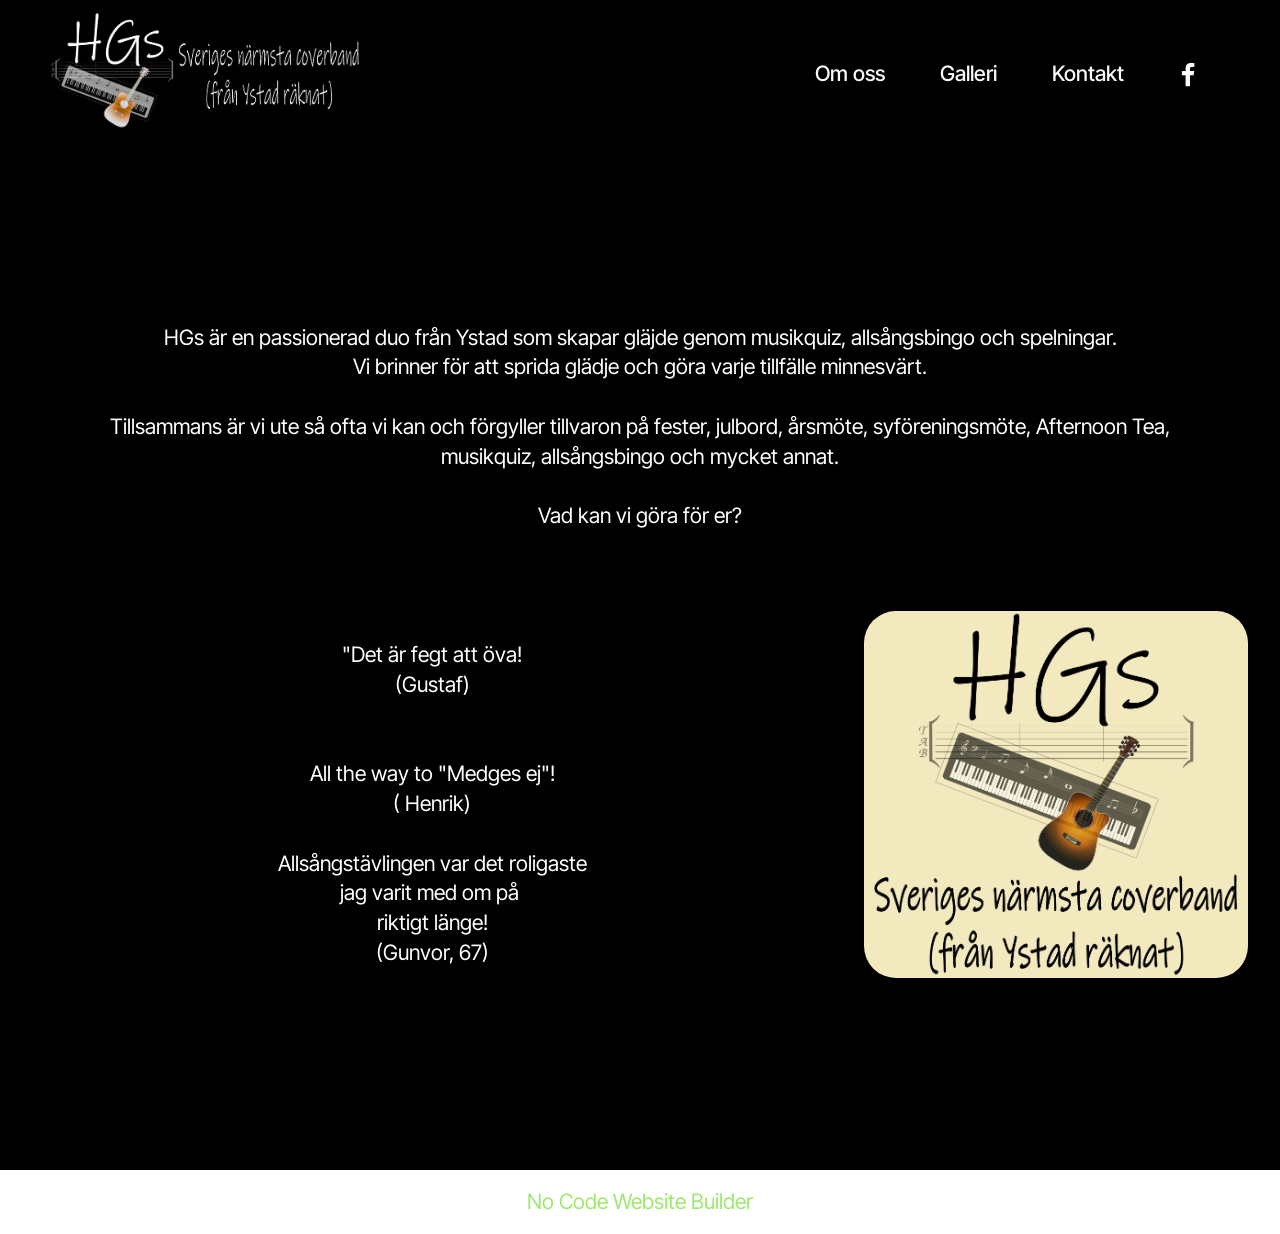
<file: index.html>
<!DOCTYPE html>
<html  >
<head>
  <!-- Site made with Mobirise Website Builder v6.1.12, https://mobirise.com -->
  <meta charset="UTF-8">
  <meta http-equiv="X-UA-Compatible" content="IE=edge">
  <meta name="generator" content="Mobirise v6.1.12, mobirise.com">
  <meta name="viewport" content="width=device-width, initial-scale=1, minimum-scale=1">
  <link rel="shortcut icon" href="assets/images/rund-med-instrument-inverterad-2.png" type="image/x-icon">
  <meta name="description" content="">
  
  
  <title>HGs - Sveriges närmsta coverband</title>
  <link rel="stylesheet" href="assets/bootstrap/css/bootstrap.min.css">
  <link rel="stylesheet" href="assets/dropdown/css/style.css">
  <link rel="stylesheet" href="assets/socicon/css/styles.css">
  <link rel="stylesheet" href="assets/theme/css/style.css">
  <link rel="preload" href="https://fonts.googleapis.com/css?family=Inter+Tight:100,200,300,400,500,600,700,800,900,100i,200i,300i,400i,500i,600i,700i,800i,900i&display=swap" as="style" onload="this.onload=null;this.rel='stylesheet'">
  <noscript><link rel="stylesheet" href="https://fonts.googleapis.com/css?family=Inter+Tight:100,200,300,400,500,600,700,800,900,100i,200i,300i,400i,500i,600i,700i,800i,900i&display=swap"></noscript>
  <link rel="preload" as="style" href="assets/mobirise/css/mbr-additional.css?v=kg8M4r"><link rel="stylesheet" href="assets/mobirise/css/mbr-additional.css?v=kg8M4r" type="text/css">

  
  
  
</head>
<body>
  
  <section data-bs-version="5.1" class="menu menu3 cid-vdXcOCYnbt" once="menu" id="menu3-11">
    
    <nav class="navbar navbar-dropdown navbar-expand-lg">
        <div class="container">
            <div class="navbar-brand">
                <span class="navbar-logo">
                    <a href="index.html">
                        <img src="assets/images/inverterad-avlng-med-instrument-och-slogan-inkface.png" alt="Mobirise Website Builder" style="height: 8rem;">
                    </a>
                </span>
                
            </div>
            <button class="navbar-toggler" type="button" data-toggle="collapse" data-bs-toggle="collapse" data-target="#navbarSupportedContent" data-bs-target="#navbarSupportedContent" aria-controls="navbarNavAltMarkup" aria-expanded="false" aria-label="Toggle navigation">
                <div class="hamburger">
                    <span></span>
                    <span></span>
                    <span></span>
                    <span></span>
                </div>
            </button>
            <div class="collapse navbar-collapse" id="navbarSupportedContent">
                <ul class="navbar-nav nav-dropdown nav-right" data-app-modern-menu="true"><li class="nav-item"><a class="nav-link link text-white display-4" href="om-oss.html">Om oss</a></li>
                    <li class="nav-item"><a class="nav-link link text-white text-primary display-4" href="galleri.html">Galleri</a></li>
                    <li class="nav-item"><a class="nav-link link text-white text-primary display-4" href="kontakt.html">Kontakt</a>
                    </li></ul>
                <div class="icons-menu">
                    <a class="iconfont-wrapper" href="https://www.facebook.com/profile.php?id=61587893577133" target="_blank">
                        <span class="p-2 mbr-iconfont socicon-facebook socicon"></span>
                    </a>
                    
                    
                    
                </div>
                
            </div>
        </div>
    </nav>
</section>

<section data-bs-version="5.1" class="header16 cid-vdjdY6p1fD" id="header17-5">
  
  
  <div class="container-fluid">
    <div class="row">
      <div class="content-wrap col-12 col-md-12">
        
        
        <p class="mbr-fonts-style mbr-text mbr-white mb-4 display-7"><br>HGs är en passionerad duo från Ystad som skapar gläjde genom musikquiz, allsångsbingo och spelningar.
<br>Vi brinner för att sprida glädje och göra varje tillfälle minnesvärt.<br><br>Tillsammans är vi ute så ofta vi kan och förgyller tillvaron på fester, julbord, årsmöte, syföreningsmöte,&nbsp;Afternoon Tea, musikquiz, allsångsbingo och mycket annat.<br><br>Vad kan vi göra för er?</p>
        
      </div>
    </div>
  </div>
</section>

<section data-bs-version="5.1" class="image05 cid-vdjAsfVdOP" id="image05-k">    
    
    
    
    <div class="container">
        <div class="row ">
            <div class="col-12 col-lg-4">
                <div class="image-wrapper mb-4">
                    <img class="w-100" src="assets/images/2.kvadrat-med-instrument-och-slogan-inkfree-tjockare-1.png" alt="Mobirise Website Builder">
                </div>
                
            </div>
            <div class="col-12 col-lg">
                <p class="mbr-side-description mbr-fonts-style mb-0 align-center display-7"><br>"Det är fegt att öva!<br>(Gustaf)<br><br><br>All the way to "Medges ej"!<br>( Henrik)<br><br>Allsångstävlingen var det roligaste<br>jag varit med om på&nbsp;<br>riktigt länge!<br>(Gunvor, 67)</p>
            </div>
        </div>
    </div>
</section><section class="display-7" style="padding: 0;align-items: center;justify-content: center;flex-wrap: wrap;    align-content: center;display: flex;position: relative;height: 4rem;"><a href="https://mobiri.se/" style="flex: 1 1;height: 4rem;position: absolute;width: 100%;z-index: 1;"><img alt="" style="height: 4rem;" src="[data-uri]"></a><p style="margin: 0;text-align: center;" class="display-7">&#8204;</p><a style="z-index:1" href="https://mobirise.com/builder/no-code-website-builder.html">No Code Website Builder</a></section><script src="assets/bootstrap/js/bootstrap.bundle.min.js"></script>  <script src="assets/smoothscroll/smooth-scroll.js"></script>  <script src="assets/ytplayer/index.js"></script>  <script src="assets/dropdown/js/navbar-dropdown.js"></script>  <script src="assets/theme/js/script.js"></script>  
  
  
 <div id="scrollToTop" class="scrollToTop mbr-arrow-up"><a style="text-align: center;"><i class="mbr-arrow-up-icon mbr-arrow-up-icon-cm cm-icon cm-icon-smallarrow-up"></i></a></div>
  </body>
</html>
</file>
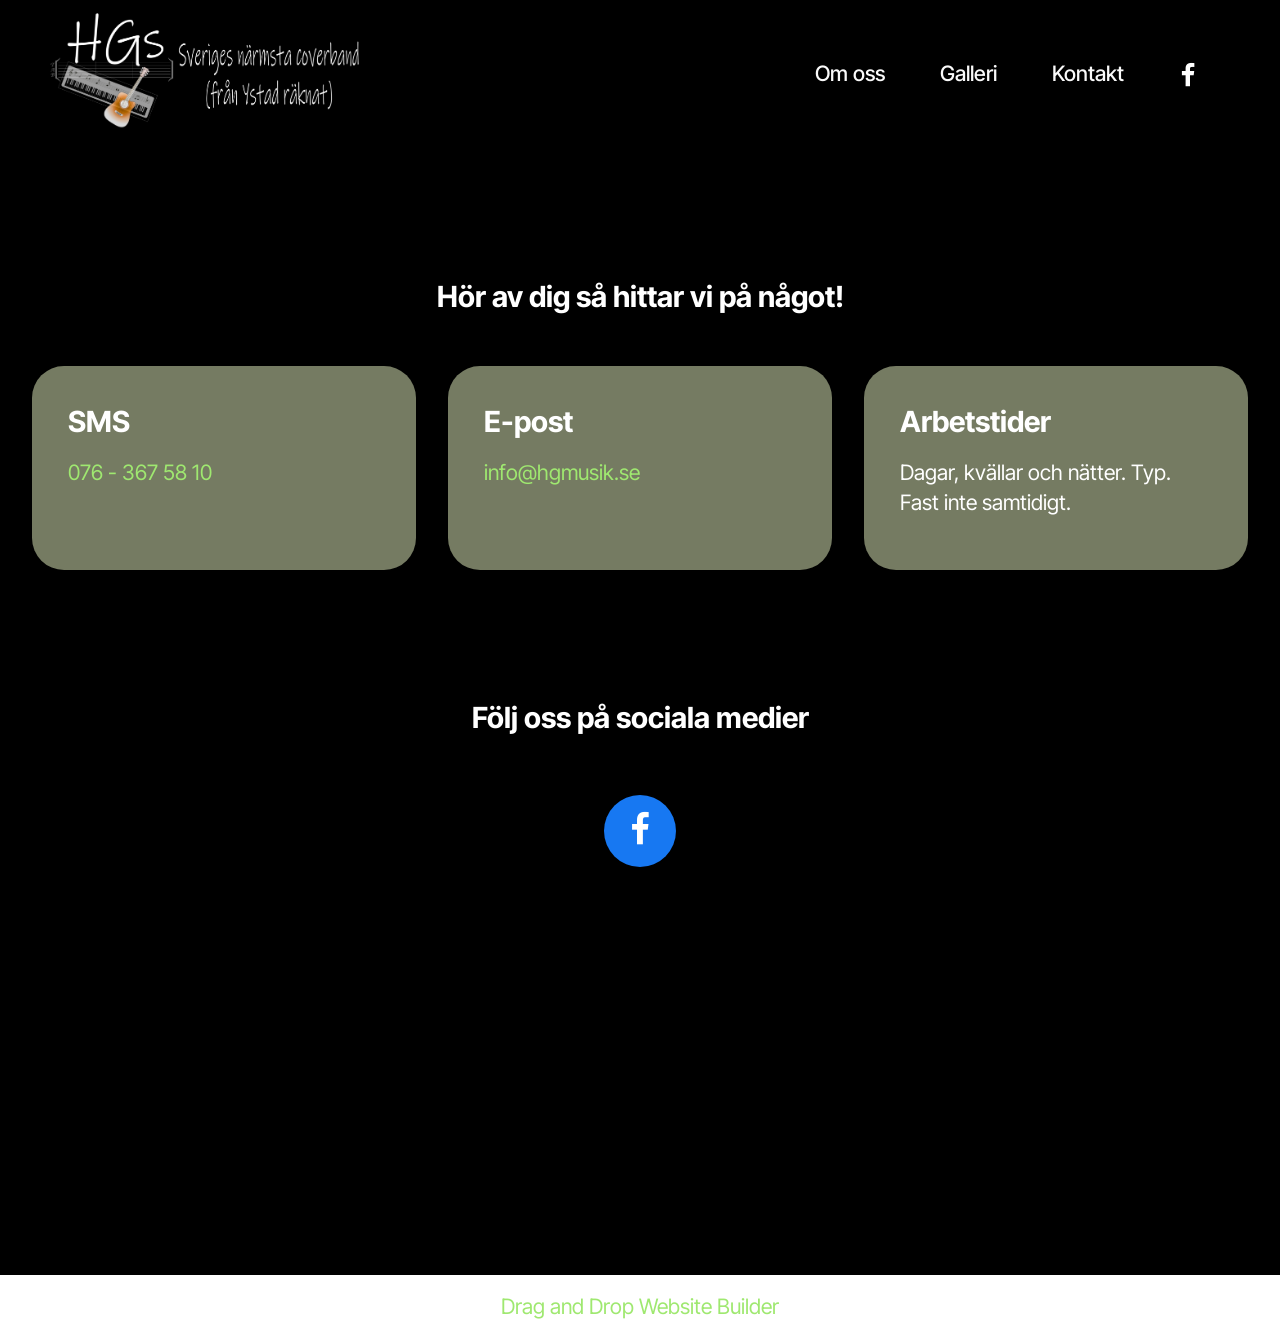
<file: kontakt.html>
<!DOCTYPE html>
<html  >
<head>
  <!-- Site made with Mobirise Website Builder v6.1.12, https://mobirise.com -->
  <meta charset="UTF-8">
  <meta http-equiv="X-UA-Compatible" content="IE=edge">
  <meta name="generator" content="Mobirise v6.1.12, mobirise.com">
  <meta name="viewport" content="width=device-width, initial-scale=1, minimum-scale=1">
  <link rel="shortcut icon" href="assets/images/rund-med-instrument-inverterad-2.png" type="image/x-icon">
  <meta name="description" content="">
  
  
  <title>Kontakt</title>
  <link rel="stylesheet" href="assets/bootstrap/css/bootstrap.min.css">
  <link rel="stylesheet" href="assets/dropdown/css/style.css">
  <link rel="stylesheet" href="assets/socicon/css/styles.css">
  <link rel="stylesheet" href="assets/theme/css/style.css">
  <link rel="preload" href="https://fonts.googleapis.com/css?family=Inter+Tight:100,200,300,400,500,600,700,800,900,100i,200i,300i,400i,500i,600i,700i,800i,900i&display=swap" as="style" onload="this.onload=null;this.rel='stylesheet'">
  <noscript><link rel="stylesheet" href="https://fonts.googleapis.com/css?family=Inter+Tight:100,200,300,400,500,600,700,800,900,100i,200i,300i,400i,500i,600i,700i,800i,900i&display=swap"></noscript>
  <link rel="preload" as="style" href="assets/mobirise/css/mbr-additional.css?v=Gbwo6i"><link rel="stylesheet" href="assets/mobirise/css/mbr-additional.css?v=Gbwo6i" type="text/css">

  
  
  
</head>
<body>
  
  <section data-bs-version="5.1" class="menu menu3 cid-vdXcOCYnbt" once="menu" id="menu3-11">
    
    <nav class="navbar navbar-dropdown navbar-expand-lg">
        <div class="container">
            <div class="navbar-brand">
                <span class="navbar-logo">
                    <a href="index.html">
                        <img src="assets/images/inverterad-avlng-med-instrument-och-slogan-inkface.png" alt="Mobirise Website Builder" style="height: 8rem;">
                    </a>
                </span>
                
            </div>
            <button class="navbar-toggler" type="button" data-toggle="collapse" data-bs-toggle="collapse" data-target="#navbarSupportedContent" data-bs-target="#navbarSupportedContent" aria-controls="navbarNavAltMarkup" aria-expanded="false" aria-label="Toggle navigation">
                <div class="hamburger">
                    <span></span>
                    <span></span>
                    <span></span>
                    <span></span>
                </div>
            </button>
            <div class="collapse navbar-collapse" id="navbarSupportedContent">
                <ul class="navbar-nav nav-dropdown nav-right" data-app-modern-menu="true"><li class="nav-item"><a class="nav-link link text-white display-4" href="om-oss.html">Om oss</a></li>
                    <li class="nav-item"><a class="nav-link link text-white text-primary display-4" href="galleri.html">Galleri</a></li>
                    <li class="nav-item"><a class="nav-link link text-white text-primary display-4" href="kontakt.html">Kontakt</a>
                    </li></ul>
                <div class="icons-menu">
                    <a class="iconfont-wrapper" href="https://www.facebook.com/profile.php?id=61587893577133" target="_blank">
                        <span class="p-2 mbr-iconfont socicon-facebook socicon"></span>
                    </a>
                    
                    
                    
                </div>
                
            </div>
        </div>
    </nav>
</section>

<section data-bs-version="5.1" class="contacts01 cid-vdjXxiW0T2" id="contacts01-z">
    

    
    
    <div class="container">
        <div class="row justify-content-center">
            <div class="col-12 content-head">
                <div class="mbr-section-head mb-5">
                    <h3 class="mbr-section-title mbr-fonts-style align-center mb-0 display-5"><strong>Hör av dig så hittar vi på något!</strong></h3>
                    
                </div>
            </div>
        </div>
        <div class="row">
            <div class="item features-without-image col-12 col-md-4 active">
                <div class="item-wrapper">
                    <div class="text-wrapper">
                        <h6 class="card-title mbr-fonts-style mb-3 display-5"><strong>SMS</strong></h6>
                        <p class="mbr-text mbr-fonts-style display-7"><a href="sms:+46763675810" class="text-primary">076 - 367 58 10</a></p>
                    </div>
                </div>
            </div>
            <div class="item features-without-image col-12 col-md-4">
                <div class="item-wrapper">
                    <div class="text-wrapper">
                        <h6 class="card-title mbr-fonts-style mb-3 display-5">
                            <strong>E-post</strong></h6>
                        <p class="mbr-text mbr-fonts-style display-7">
                            <a href="mailto:info@hgmusik.se" class="text-primary">info@hgmusik.se</a></p>
                    </div>
                </div>
            </div>
            
            <div class="item features-without-image col-12 col-md-4">
                <div class="item-wrapper">
                    <div class="text-wrapper">
                        <h6 class="card-title mbr-fonts-style mb-3 display-5">
                            <strong>Arbetstider</strong></h6>
                        <p class="mbr-text mbr-fonts-style display-7">
                            Dagar, kvällar och nätter. Typ. Fast inte samtidigt.</p>
                    </div>
                </div>
            </div>
        </div>
    </div>
</section>

<section data-bs-version="5.1" class="social4 cid-vdjJ89vfNJ" id="social04-w">
    
    
    

    <div class="container">
        <div class="media-container-row">
            <div class="col-12">
                <h3 class="mbr-section-title align-center mb-5 mbr-fonts-style display-5">
                    <strong>Följ oss på sociala medier</strong></h3>
                <div class="social-list align-center">
                    <a class="iconfont-wrapper bg-facebook m-2 " target="_blank" href="https://www.facebook.com/profile.php?id=61587893577133">
                        <span class="socicon-facebook socicon"></span>
                    </a>
                    
                    
                    
                    
                    
                    
                    
                    
                    
                    
                </div>
            </div>
        </div>
    </div>
</section>

<section data-bs-version="5.1" class="header09 startm5 cid-vdjLdNby5G" id="header09-x">	
    
	
	
	<div class="container-fluid">
		<div class="row">
			<div class="content-wrap col-12 col-md-8">
				
				
				
				
			</div>
		</div>
	</div>
</section><section class="display-7" style="padding: 0;align-items: center;justify-content: center;flex-wrap: wrap;    align-content: center;display: flex;position: relative;height: 4rem;"><a href="https://mobiri.se/" style="flex: 1 1;height: 4rem;position: absolute;width: 100%;z-index: 1;"><img alt="" style="height: 4rem;" src="[data-uri]"></a><p style="margin: 0;text-align: center;" class="display-7">&#8204;</p><a style="z-index:1" href="https://mobirise.com/drag-drop-website-builder.html">Drag and Drop Website Builder</a></section><script src="assets/bootstrap/js/bootstrap.bundle.min.js"></script>  <script src="assets/smoothscroll/smooth-scroll.js"></script>  <script src="assets/ytplayer/index.js"></script>  <script src="assets/dropdown/js/navbar-dropdown.js"></script>  <script src="assets/theme/js/script.js"></script>  
  
  
 <div id="scrollToTop" class="scrollToTop mbr-arrow-up"><a style="text-align: center;"><i class="mbr-arrow-up-icon mbr-arrow-up-icon-cm cm-icon cm-icon-smallarrow-up"></i></a></div>
  </body>
</html>
</file>
<file: assets/dropdown/css/style.css>
.navbar-dropdown {
  left: 0;
  padding: 0;
  position: absolute;
  right: 0;
  top: 0;
  transition: all 0.45s ease;
  z-index: 1030;
  background: #282828; }
  .navbar-dropdown .navbar-logo {
    margin-right: 0.8rem;
    transition: margin 0.3s ease-in-out;
    vertical-align: middle; }
    .navbar-dropdown .navbar-logo img {
      height: 3.125rem;
      transition: all 0.3s ease-in-out; }
    .navbar-dropdown .navbar-logo.mbr-iconfont {
      font-size: 3.125rem;
      line-height: 3.125rem; }
  .navbar-dropdown .navbar-caption {
    font-weight: 700;
    white-space: normal;
    vertical-align: -4px;
    line-height: 3.125rem !important; }
    .navbar-dropdown .navbar-caption, .navbar-dropdown .navbar-caption:hover {
      color: inherit;
      text-decoration: none; }
  .navbar-dropdown .mbr-iconfont + .navbar-caption {
    vertical-align: -1px; }
  .navbar-dropdown.navbar-fixed-top {
    position: fixed; }
  .navbar-dropdown .navbar-brand span {
    vertical-align: -4px; }
  .navbar-dropdown.bg-color.transparent {
    background: none; }
  .navbar-dropdown.navbar-short .navbar-brand {
    padding: 0.625rem 0; }
    .navbar-dropdown.navbar-short .navbar-brand span {
      vertical-align: -1px; }
  .navbar-dropdown.navbar-short .navbar-caption {
    line-height: 2.375rem !important;
    vertical-align: -2px; }
  .navbar-dropdown.navbar-short .navbar-logo {
    margin-right: 0.5rem; }
    .navbar-dropdown.navbar-short .navbar-logo img {
      height: 2.375rem; }
    .navbar-dropdown.navbar-short .navbar-logo.mbr-iconfont {
      font-size: 2.375rem;
      line-height: 2.375rem; }
  .navbar-dropdown.navbar-short .mbr-table-cell {
    height: 3.625rem; }
  .navbar-dropdown .navbar-close {
    left: 0.6875rem;
    position: fixed;
    top: 0.75rem;
    z-index: 1000; }
  .navbar-dropdown .hamburger-icon {
    content: "";
    display: inline-block;
    vertical-align: middle;
    width: 16px;
    -webkit-box-shadow: 0 -6px 0 1px #282828,0 0 0 1px #282828,0 6px 0 1px #282828;
    -moz-box-shadow: 0 -6px 0 1px #282828,0 0 0 1px #282828,0 6px 0 1px #282828;
    box-shadow: 0 -6px 0 1px #282828,0 0 0 1px #282828,0 6px 0 1px #282828; }

.dropdown-menu .dropdown-toggle[data-toggle="dropdown-submenu"]::after {
  border-bottom: 0.35em solid transparent;
  border-left: 0.35em solid;
  border-right: 0;
  border-top: 0.35em solid transparent;
  margin-left: 0.3rem; }

.dropdown-menu .dropdown-item:focus {
  outline: 0; }

.nav-dropdown {
  font-size: 0.75rem;
  font-weight: 500;
  height: auto !important; }
  .nav-dropdown .nav-btn {
    padding-left: 1rem; }
  .nav-dropdown .link {
    margin: .667em 1.667em;
    font-weight: 500;
    padding: 0;
    transition: color .2s ease-in-out; }
    .nav-dropdown .link.dropdown-toggle {
      margin-right: 2.583em; }
      .nav-dropdown .link.dropdown-toggle::after {
        margin-left: .25rem;
        border-top: 0.35em solid;
        border-right: 0.35em solid transparent;
        border-left: 0.35em solid transparent;
        border-bottom: 0; }
      .nav-dropdown .link.dropdown-toggle[aria-expanded="true"] {
        margin: 0;
        padding: 0.667em 3.263em  0.667em 1.667em; }
  .nav-dropdown .link::after,
  .nav-dropdown .dropdown-item::after {
    color: inherit; }
  .nav-dropdown .btn {
    font-size: 0.75rem;
    font-weight: 700;
    letter-spacing: 0;
    margin-bottom: 0;
    padding-left: 1.25rem;
    padding-right: 1.25rem; }
  .nav-dropdown .dropdown-menu {
    border-radius: 0;
    border: 0;
    left: 0;
    margin: 0;
    padding-bottom: 1.25rem;
    padding-top: 1.25rem;
    position: relative; }
  .nav-dropdown .dropdown-submenu {
    margin-left: 0.125rem;
    top: 0; }
  .nav-dropdown .dropdown-item {
    font-weight: 500;
    line-height: 2;
    padding: 0.3846em 4.615em 0.3846em 1.5385em;
    position: relative;
    transition: color .2s ease-in-out, background-color .2s ease-in-out; }
    .nav-dropdown .dropdown-item::after {
      margin-top: -0.3077em;
      position: absolute;
      right: 1.1538em;
      top: 50%; }
    .nav-dropdown .dropdown-item:focus, .nav-dropdown .dropdown-item:hover {
      background: none; }

@media (max-width: 767px) {
  .nav-dropdown.navbar-toggleable-sm {
    bottom: 0;
    display: none;
    left: 0;
    overflow-x: hidden;
    position: fixed;
    top: 0;
    transform: translateX(-100%);
    -ms-transform: translateX(-100%);
    -webkit-transform: translateX(-100%);
    width: 18.75rem;
    z-index: 999; } }
.nav-dropdown.navbar-toggleable-xl {
  bottom: 0;
  display: none;
  left: 0;
  overflow-x: hidden;
  position: fixed;
  top: 0;
  transform: translateX(-100%);
  -ms-transform: translateX(-100%);
  -webkit-transform: translateX(-100%);
  width: 18.75rem;
  z-index: 999; }

.nav-dropdown-sm {
  display: block !important;
  overflow-x: hidden;
  overflow: auto;
  padding-top: 3.875rem; }
  .nav-dropdown-sm::after {
    content: "";
    display: block;
    height: 3rem;
    width: 100%; }
  .nav-dropdown-sm.collapse.in ~ .navbar-close {
    display: block !important; }
  .nav-dropdown-sm.collapsing, .nav-dropdown-sm.collapse.in {
    transform: translateX(0);
    -ms-transform: translateX(0);
    -webkit-transform: translateX(0);
    transition: all 0.25s ease-out;
    -webkit-transition: all 0.25s ease-out;
    background: #282828; }
  .nav-dropdown-sm.collapsing[aria-expanded="false"] {
    transform: translateX(-100%);
    -ms-transform: translateX(-100%);
    -webkit-transform: translateX(-100%); }
  .nav-dropdown-sm .nav-item {
    display: block;
    margin-left: 0 !important;
    padding-left: 0; }
  .nav-dropdown-sm .link,
  .nav-dropdown-sm .dropdown-item {
    border-top: 1px dotted rgba(255, 255, 255, 0.1);
    font-size: 0.8125rem;
    line-height: 1.6;
    margin: 0 !important;
    padding: 0.875rem 2.4rem 0.875rem 1.5625rem !important;
    position: relative;
    white-space: normal; }
    .nav-dropdown-sm .link:focus, .nav-dropdown-sm .link:hover,
    .nav-dropdown-sm .dropdown-item:focus,
    .nav-dropdown-sm .dropdown-item:hover {
      background: rgba(0, 0, 0, 0.2) !important;
      color: #c0a375; }
  .nav-dropdown-sm .nav-btn {
    position: relative;
    padding: 1.5625rem 1.5625rem 0 1.5625rem; }
    .nav-dropdown-sm .nav-btn::before {
      border-top: 1px dotted rgba(255, 255, 255, 0.1);
      content: "";
      left: 0;
      position: absolute;
      top: 0;
      width: 100%; }
    .nav-dropdown-sm .nav-btn + .nav-btn {
      padding-top: 0.625rem; }
      .nav-dropdown-sm .nav-btn + .nav-btn::before {
        display: none; }
  .nav-dropdown-sm .btn {
    padding: 0.625rem 0; }
  .nav-dropdown-sm .dropdown-toggle[data-toggle="dropdown-submenu"]::after {
    margin-left: .25rem;
    border-top: 0.35em solid;
    border-right: 0.35em solid transparent;
    border-left: 0.35em solid transparent;
    border-bottom: 0; }
  .nav-dropdown-sm .dropdown-toggle[data-toggle="dropdown-submenu"][aria-expanded="true"]::after {
    border-top: 0;
    border-right: 0.35em solid transparent;
    border-left: 0.35em solid transparent;
    border-bottom: 0.35em solid; }
  .nav-dropdown-sm .dropdown-menu {
    margin: 0;
    padding: 0;
    position: relative;
    top: 0;
    left: 0;
    width: 100%;
    border: 0;
    float: none;
    border-radius: 0;
    background: none; }
  .nav-dropdown-sm .dropdown-submenu {
    left: 100%;
    margin-left: 0.125rem;
    margin-top: -1.25rem;
    top: 0; }

.navbar-toggleable-sm .nav-dropdown .dropdown-menu {
  position: absolute; }

.navbar-toggleable-sm .nav-dropdown .dropdown-submenu {
  left: 100%;
  margin-left: 0.125rem;
  margin-top: -1.25rem;
  top: 0; }

.navbar-toggleable-sm.opened .nav-dropdown .dropdown-menu {
  position: relative; }

.navbar-toggleable-sm.opened .nav-dropdown .dropdown-submenu {
  left: 0;
  margin-left: 00rem;
  margin-top: 0rem;
  top: 0; }

.is-builder .nav-dropdown.collapsing {
  transition: none !important; }
</file>
<file: assets/socicon/css/styles.css>
@charset "UTF-8";

@font-face {
  font-family: 'Socicon';
  src:  url('../fonts/socicon.eot');
  src:  url('../fonts/socicon.eot?#iefix') format('embedded-opentype'),
    url('../fonts/socicon.woff2') format('woff2'),
    url('../fonts/socicon.ttf') format('truetype'),
    url('../fonts/socicon.woff') format('woff'),
    url('../fonts/socicon.svg#socicon') format('svg');
  font-weight: normal;
  font-style: normal;
  font-display: swap;
}

[data-icon]:before {
  font-family: "socicon" !important;
  content: attr(data-icon);
  font-style: normal !important;
  font-weight: normal !important;
  font-variant: normal !important;
  text-transform: none !important;
  speak: none;
  line-height: 1;
  -webkit-font-smoothing: antialiased;
  -moz-osx-font-smoothing: grayscale;
}

[class^="socicon-"], [class*=" socicon-"] {
  /* use !important to prevent issues with browser extensions that change fonts */
  font-family: 'Socicon' !important;
  speak: none;
  font-style: normal;
  font-weight: normal;
  font-variant: normal;
  text-transform: none;
  line-height: 1;

  /* Better Font Rendering =========== */
  -webkit-font-smoothing: antialiased;
  -moz-osx-font-smoothing: grayscale;
}

.socicon-500px:before {
  content: "\e000";
}
.socicon-8tracks:before {
  content: "\e001";
}
.socicon-airbnb:before {
  content: "\e002";
}
.socicon-alliance:before {
  content: "\e003";
}
.socicon-amazon:before {
  content: "\e004";
}
.socicon-amplement:before {
  content: "\e005";
}
.socicon-android:before {
  content: "\e006";
}
.socicon-angellist:before {
  content: "\e007";
}
.socicon-apple:before {
  content: "\e008";
}
.socicon-appnet:before {
  content: "\e009";
}
.socicon-baidu:before {
  content: "\e00a";
}
.socicon-bandcamp:before {
  content: "\e00b";
}
.socicon-battlenet:before {
  content: "\e00c";
}
.socicon-mixer:before {
  content: "\e00d";
}
.socicon-bebee:before {
  content: "\e00e";
}
.socicon-bebo:before {
  content: "\e00f";
}
.socicon-behance:before {
  content: "\e010";
}
.socicon-blizzard:before {
  content: "\e011";
}
.socicon-blogger:before {
  content: "\e012";
}
.socicon-buffer:before {
  content: "\e013";
}
.socicon-chrome:before {
  content: "\e014";
}
.socicon-coderwall:before {
  content: "\e015";
}
.socicon-curse:before {
  content: "\e016";
}
.socicon-dailymotion:before {
  content: "\e017";
}
.socicon-deezer:before {
  content: "\e018";
}
.socicon-delicious:before {
  content: "\e019";
}
.socicon-deviantart:before {
  content: "\e01a";
}
.socicon-diablo:before {
  content: "\e01b";
}
.socicon-digg:before {
  content: "\e01c";
}
.socicon-discord:before {
  content: "\e01d";
}
.socicon-disqus:before {
  content: "\e01e";
}
.socicon-douban:before {
  content: "\e01f";
}
.socicon-draugiem:before {
  content: "\e020";
}
.socicon-dribbble:before {
  content: "\e021";
}
.socicon-drupal:before {
  content: "\e022";
}
.socicon-ebay:before {
  content: "\e023";
}
.socicon-ello:before {
  content: "\e024";
}
.socicon-endomodo:before {
  content: "\e025";
}
.socicon-envato:before {
  content: "\e026";
}
.socicon-etsy:before {
  content: "\e027";
}
.socicon-facebook:before {
  content: "\e028";
}
.socicon-feedburner:before {
  content: "\e029";
}
.socicon-filmweb:before {
  content: "\e02a";
}
.socicon-firefox:before {
  content: "\e02b";
}
.socicon-flattr:before {
  content: "\e02c";
}
.socicon-flickr:before {
  content: "\e02d";
}
.socicon-formulr:before {
  content: "\e02e";
}
.socicon-forrst:before {
  content: "\e02f";
}
.socicon-foursquare:before {
  content: "\e030";
}
.socicon-friendfeed:before {
  content: "\e031";
}
.socicon-github:before {
  content: "\e032";
}
.socicon-goodreads:before {
  content: "\e033";
}
.socicon-google:before {
  content: "\e034";
}
.socicon-googlescholar:before {
  content: "\e035";
}
.socicon-googlegroups:before {
  content: "\e036";
}
.socicon-googlephotos:before {
  content: "\e037";
}
.socicon-googleplus:before {
  content: "\e038";
}
.socicon-grooveshark:before {
  content: "\e039";
}
.socicon-hackerrank:before {
  content: "\e03a";
}
.socicon-hearthstone:before {
  content: "\e03b";
}
.socicon-hellocoton:before {
  content: "\e03c";
}
.socicon-heroes:before {
  content: "\e03d";
}
.socicon-smashcast:before {
  content: "\e03e";
}
.socicon-horde:before {
  content: "\e03f";
}
.socicon-houzz:before {
  content: "\e040";
}
.socicon-icq:before {
  content: "\e041";
}
.socicon-identica:before {
  content: "\e042";
}
.socicon-imdb:before {
  content: "\e043";
}
.socicon-instagram:before {
  content: "\e044";
}
.socicon-issuu:before {
  content: "\e045";
}
.socicon-istock:before {
  content: "\e046";
}
.socicon-itunes:before {
  content: "\e047";
}
.socicon-keybase:before {
  content: "\e048";
}
.socicon-lanyrd:before {
  content: "\e049";
}
.socicon-lastfm:before {
  content: "\e04a";
}
.socicon-line:before {
  content: "\e04b";
}
.socicon-linkedin:before {
  content: "\e04c";
}
.socicon-livejournal:before {
  content: "\e04d";
}
.socicon-lyft:before {
  content: "\e04e";
}
.socicon-macos:before {
  content: "\e04f";
}
.socicon-mail:before {
  content: "\e050";
}
.socicon-medium:before {
  content: "\e051";
}
.socicon-meetup:before {
  content: "\e052";
}
.socicon-mixcloud:before {
  content: "\e053";
}
.socicon-modelmayhem:before {
  content: "\e054";
}
.socicon-mumble:before {
  content: "\e055";
}
.socicon-myspace:before {
  content: "\e056";
}
.socicon-newsvine:before {
  content: "\e057";
}
.socicon-nintendo:before {
  content: "\e058";
}
.socicon-npm:before {
  content: "\e059";
}
.socicon-odnoklassniki:before {
  content: "\e05a";
}
.socicon-openid:before {
  content: "\e05b";
}
.socicon-opera:before {
  content: "\e05c";
}
.socicon-outlook:before {
  content: "\e05d";
}
.socicon-overwatch:before {
  content: "\e05e";
}
.socicon-patreon:before {
  content: "\e05f";
}
.socicon-paypal:before {
  content: "\e060";
}
.socicon-periscope:before {
  content: "\e061";
}
.socicon-persona:before {
  content: "\e062";
}
.socicon-pinterest:before {
  content: "\e063";
}
.socicon-play:before {
  content: "\e064";
}
.socicon-player:before {
  content: "\e065";
}
.socicon-playstation:before {
  content: "\e066";
}
.socicon-pocket:before {
  content: "\e067";
}
.socicon-qq:before {
  content: "\e068";
}
.socicon-quora:before {
  content: "\e069";
}
.socicon-raidcall:before {
  content: "\e06a";
}
.socicon-ravelry:before {
  content: "\e06b";
}
.socicon-reddit:before {
  content: "\e06c";
}
.socicon-renren:before {
  content: "\e06d";
}
.socicon-researchgate:before {
  content: "\e06e";
}
.socicon-residentadvisor:before {
  content: "\e06f";
}
.socicon-reverbnation:before {
  content: "\e070";
}
.socicon-rss:before {
  content: "\e071";
}
.socicon-sharethis:before {
  content: "\e072";
}
.socicon-skype:before {
  content: "\e073";
}
.socicon-slideshare:before {
  content: "\e074";
}
.socicon-smugmug:before {
  content: "\e075";
}
.socicon-snapchat:before {
  content: "\e076";
}
.socicon-songkick:before {
  content: "\e077";
}
.socicon-soundcloud:before {
  content: "\e078";
}
.socicon-spotify:before {
  content: "\e079";
}
.socicon-stackexchange:before {
  content: "\e07a";
}
.socicon-stackoverflow:before {
  content: "\e07b";
}
.socicon-starcraft:before {
  content: "\e07c";
}
.socicon-stayfriends:before {
  content: "\e07d";
}
.socicon-steam:before {
  content: "\e07e";
}
.socicon-storehouse:before {
  content: "\e07f";
}
.socicon-strava:before {
  content: "\e080";
}
.socicon-streamjar:before {
  content: "\e081";
}
.socicon-stumbleupon:before {
  content: "\e082";
}
.socicon-swarm:before {
  content: "\e083";
}
.socicon-teamspeak:before {
  content: "\e084";
}
.socicon-teamviewer:before {
  content: "\e085";
}
.socicon-technorati:before {
  content: "\e086";
}
.socicon-telegram:before {
  content: "\e087";
}
.socicon-tripadvisor:before {
  content: "\e088";
}
.socicon-tripit:before {
  content: "\e089";
}
.socicon-triplej:before {
  content: "\e08a";
}
.socicon-tumblr:before {
  content: "\e08b";
}
.socicon-twitch:before {
  content: "\e08c";
}
.socicon-twitter:before {
  content: "\e08d";
}
.socicon-uber:before {
  content: "\e08e";
}
.socicon-ventrilo:before {
  content: "\e08f";
}
.socicon-viadeo:before {
  content: "\e090";
}
.socicon-viber:before {
  content: "\e091";
}
.socicon-viewbug:before {
  content: "\e092";
}
.socicon-vimeo:before {
  content: "\e093";
}
.socicon-vine:before {
  content: "\e094";
}
.socicon-vkontakte:before {
  content: "\e095";
}
.socicon-warcraft:before {
  content: "\e096";
}
.socicon-wechat:before {
  content: "\e097";
}
.socicon-weibo:before {
  content: "\e098";
}
.socicon-whatsapp:before {
  content: "\e099";
}
.socicon-wikipedia:before {
  content: "\e09a";
}
.socicon-windows:before {
  content: "\e09b";
}
.socicon-wordpress:before {
  content: "\e09c";
}
.socicon-wykop:before {
  content: "\e09d";
}
.socicon-xbox:before {
  content: "\e09e";
}
.socicon-xing:before {
  content: "\e09f";
}
.socicon-yahoo:before {
  content: "\e0a0";
}
.socicon-yammer:before {
  content: "\e0a1";
}
.socicon-yandex:before {
  content: "\e0a2";
}
.socicon-yelp:before {
  content: "\e0a3";
}
.socicon-younow:before {
  content: "\e0a4";
}
.socicon-youtube:before {
  content: "\e0a5";
}
.socicon-zapier:before {
  content: "\e0a6";
}
.socicon-zerply:before {
  content: "\e0a7";
}
.socicon-zomato:before {
  content: "\e0a8";
}
.socicon-zynga:before {
  content: "\e0a9";
}
.socicon-bluesky:before {
  content: "\e0aa";
}
.socicon-threads:before {
  content: "\e0ab";
}
.socicon-spreadshirt:before {
  content: "\e901";
}
.socicon-gamejolt:before {
  content: "\e902";
}
.socicon-trello:before {
  content: "\e903";
}
.socicon-tunein:before {
  content: "\e904";
}
.socicon-bloglovin:before {
  content: "\e905";
}
.socicon-gamewisp:before {
  content: "\e906";
}
.socicon-messenger:before {
  content: "\e907";
}
.socicon-pandora:before {
  content: "\e908";
}
.socicon-augment:before {
  content: "\e909";
}
.socicon-bitbucket:before {
  content: "\e90a";
}
.socicon-fyuse:before {
  content: "\e90b";
}
.socicon-yt-gaming:before {
  content: "\e90c";
}
.socicon-sketchfab:before {
  content: "\e90d";
}
.socicon-mobcrush:before {
  content: "\e90e";
}
.socicon-microsoft:before {
  content: "\e90f";
}
.socicon-realtor:before {
  content: "\e910";
}
.socicon-tidal:before {
  content: "\e911";
}
.socicon-qobuz:before {
  content: "\e912";
}
.socicon-natgeo:before {
  content: "\e913";
}
.socicon-mastodon:before {
  content: "\e914";
}
.socicon-unsplash:before {
  content: "\e915";
}
.socicon-homeadvisor:before {
  content: "\e916";
}
.socicon-angieslist:before {
  content: "\e917";
}
.socicon-codepen:before {
  content: "\e918";
}
.socicon-slack:before {
  content: "\e919";
}
.socicon-openaigym:before {
  content: "\e91a";
}
.socicon-logmein:before {
  content: "\e91b";
}
.socicon-fiverr:before {
  content: "\e91c";
}
.socicon-gotomeeting:before {
  content: "\e91d";
}
.socicon-aliexpress:before {
  content: "\e91e";
}
.socicon-guru:before {
  content: "\e91f";
}
.socicon-appstore:before {
  content: "\e920";
}
.socicon-homes:before {
  content: "\e921";
}
.socicon-zoom:before {
  content: "\e922";
}
.socicon-alibaba:before {
  content: "\e923";
}
.socicon-craigslist:before {
  content: "\e924";
}
.socicon-wix:before {
  content: "\e925";
}
.socicon-redfin:before {
  content: "\e926";
}
.socicon-googlecalendar:before {
  content: "\e927";
}
.socicon-shopify:before {
  content: "\e928";
}
.socicon-freelancer:before {
  content: "\e929";
}
.socicon-seedrs:before {
  content: "\e92a";
}
.socicon-bing:before {
  content: "\e92b";
}
.socicon-doodle:before {
  content: "\e92c";
}
.socicon-bonanza:before {
  content: "\e92d";
}
.socicon-squarespace:before {
  content: "\e92e";
}
.socicon-toptal:before {
  content: "\e92f";
}
.socicon-gust:before {
  content: "\e930";
}
.socicon-ask:before {
  content: "\e931";
}
.socicon-trulia:before {
  content: "\e932";
}
.socicon-loomly:before {
  content: "\e933";
}
.socicon-ghost:before {
  content: "\e934";
}
.socicon-upwork:before {
  content: "\e935";
}
.socicon-fundable:before {
  content: "\e936";
}
.socicon-booking:before {
  content: "\e937";
}
.socicon-googlemaps:before {
  content: "\e938";
}
.socicon-zillow:before {
  content: "\e939";
}
.socicon-niconico:before {
  content: "\e93a";
}
.socicon-toneden:before {
  content: "\e93b";
}
.socicon-crunchbase:before {
  content: "\e93c";
}
.socicon-homefy:before {
  content: "\e93d";
}
.socicon-calendly:before {
  content: "\e93e";
}
.socicon-livemaster:before {
  content: "\e93f";
}
.socicon-udemy:before {
  content: "\e940";
}
.socicon-codered:before {
  content: "\e941";
}
.socicon-origin:before {
  content: "\e942";
}
.socicon-nextdoor:before {
  content: "\e943";
}
.socicon-portfolio:before {
  content: "\e944";
}
.socicon-instructables:before {
  content: "\e945";
}
.socicon-gitlab:before {
  content: "\e946";
}
.socicon-hackernews:before {
  content: "\e947";
}
.socicon-smashwords:before {
  content: "\e948";
}
.socicon-kobo:before {
  content: "\e949";
}
.socicon-bookbub:before {
  content: "\e94a";
}
.socicon-mailru:before {
  content: "\e94b";
}
.socicon-moddb:before {
  content: "\e94c";
}
.socicon-indiedb:before {
  content: "\e94d";
}
.socicon-traxsource:before {
  content: "\e94e";
}
.socicon-gamefor:before {
  content: "\e94f";
}
.socicon-pixiv:before {
  content: "\e950";
}
.socicon-myanimelist:before {
  content: "\e951";
}
.socicon-blackberry:before {
  content: "\e952";
}
.socicon-wickr:before {
  content: "\e953";
}
.socicon-spip:before {
  content: "\e954";
}
.socicon-napster:before {
  content: "\e955";
}
.socicon-beatport:before {
  content: "\e956";
}
.socicon-hackerone:before {
  content: "\e957";
}
.socicon-internet:before {
  content: "\e958";
}
.socicon-ubuntu:before {
  content: "\e959";
}
.socicon-artstation:before {
  content: "\e95a";
}
.socicon-invision:before {
  content: "\e95b";
}
.socicon-torial:before {
  content: "\e95c";
}
.socicon-collectorz:before {
  content: "\e95d";
}
.socicon-seenthis:before {
  content: "\e95e";
}
.socicon-googleplaymusic:before {
  content: "\e95f";
}
.socicon-debian:before {
  content: "\e960";
}
.socicon-filmfreeway:before {
  content: "\e961";
}
.socicon-gnome:before {
  content: "\e962";
}
.socicon-itchio:before {
  content: "\e963";
}
.socicon-jamendo:before {
  content: "\e964";
}
.socicon-mix:before {
  content: "\e965";
}
.socicon-sharepoint:before {
  content: "\e966";
}
.socicon-tinder:before {
  content: "\e967";
}
.socicon-windguru:before {
  content: "\e968";
}
.socicon-cdbaby:before {
  content: "\e969";
}
.socicon-elementaryos:before {
  content: "\e96a";
}
.socicon-stage32:before {
  content: "\e96b";
}
.socicon-tiktok:before {
  content: "\e96c";
}
.socicon-gitter:before {
  content: "\e96d";
}
.socicon-letterboxd:before {
  content: "\e96e";
}
.socicon-threema:before {
  content: "\e96f";
}
.socicon-splice:before {
  content: "\e970";
}
.socicon-metapop:before {
  content: "\e971";
}
.socicon-naver:before {
  content: "\e972";
}
.socicon-remote:before {
  content: "\e973";
}
.socicon-flipboard:before {
  content: "\e974";
}
.socicon-googlehangouts:before {
  content: "\e975";
}
.socicon-dlive:before {
  content: "\e976";
}
.socicon-vsco:before {
  content: "\e977";
}
.socicon-stitcher:before {
  content: "\e978";
}
.socicon-avvo:before {
  content: "\e979";
}
.socicon-redbubble:before {
  content: "\e97a";
}
.socicon-society6:before {
  content: "\e97b";
}
.socicon-zazzle:before {
  content: "\e97c";
}
.socicon-eitaa:before {
  content: "\e97d";
}
.socicon-soroush:before {
  content: "\e97e";
}
.socicon-bale:before {
  content: "\e97f";
}
</file>
<file: assets/theme/css/style.css>
@charset "UTF-8";
section {
  background-color: #ffffff;
}

body {
  font-style: normal;
  line-height: 1.5;
  font-weight: 400;
  color: #232323;
  position: relative;
}

button {
  background-color: transparent;
  border-color: transparent;
}

.embla__button,
.carousel-control {
  background-color: #edefea !important;
  opacity: 0.8 !important;
  color: #464845 !important;
  border-color: #edefea !important;
}

.carousel .close,
.modalWindow .close {
  background-color: #edefea !important;
  color: #464845 !important;
  border-color: #edefea !important;
  opacity: 0.8 !important;
}

.carousel .close:hover,
.modalWindow .close:hover {
  opacity: 1 !important;
}

.carousel-indicators li {
  background-color: #edefea !important;
  border: 2px solid #464845 !important;
}

.carousel-indicators li:hover,
.carousel-indicators li:active {
  opacity: 0.8 !important;
}

.embla__button:hover,
.carousel-control:hover {
  background-color: #edefea !important;
  opacity: 1 !important;
}

.modalWindow-video-container {
  height: 80%;
}

section,
.container,
.container-fluid {
  position: relative;
  word-wrap: break-word;
}

a.mbr-iconfont:hover {
  text-decoration: none;
}

.article .lead p,
.article .lead ul,
.article .lead ol,
.article .lead pre,
.article .lead blockquote {
  margin-bottom: 0;
}

a {
  font-style: normal;
  font-weight: 400;
  cursor: pointer;
}
a, a:hover {
  text-decoration: none;
}

.mbr-section-title {
  font-style: normal;
  line-height: 1.3;
}

.mbr-section-subtitle {
  line-height: 1.3;
}

.mbr-text {
  font-style: normal;
  line-height: 1.7;
}

h1,
h2,
h3,
h4,
h5,
h6,
.display-1,
.display-2,
.display-4,
.display-5,
.display-7,
span,
p,
a {
  line-height: 1;
  word-break: break-word;
  word-wrap: break-word;
  font-weight: 400;
}

b,
strong {
  font-weight: bold;
}

input:-webkit-autofill, input:-webkit-autofill:hover, input:-webkit-autofill:focus, input:-webkit-autofill:active {
  transition-delay: 9999s;
  -webkit-transition-property: background-color, color;
  transition-property: background-color, color;
}

textarea[type=hidden] {
  display: none;
}

section {
  background-position: 50% 50%;
  background-repeat: no-repeat;
  background-size: cover;
}
section .mbr-background-video,
section .mbr-background-video-preview {
  position: absolute;
  bottom: 0;
  left: 0;
  right: 0;
  top: 0;
}

.hidden {
  visibility: hidden;
}

.mbr-z-index20 {
  z-index: 20;
}

/*! Base colors */
.mbr-white {
  color: #ffffff;
}

.mbr-black {
  color: #111111;
}

.mbr-bg-white {
  background-color: #ffffff;
}

.mbr-bg-black {
  background-color: #000000;
}

/*! Text-aligns */
.align-left {
  text-align: left;
}

.align-center {
  text-align: center;
}

.align-right {
  text-align: right;
}

/*! Font-weight  */
.mbr-light {
  font-weight: 300;
}

.mbr-regular {
  font-weight: 400;
}

.mbr-semibold {
  font-weight: 500;
}

.mbr-bold {
  font-weight: 700;
}

/*! Media  */
.media-content {
  flex-basis: 100%;
}

.media-container-row {
  display: flex;
  flex-direction: row;
  flex-wrap: wrap;
  justify-content: center;
  align-content: center;
  align-items: start;
}
.media-container-row .media-size-item {
  width: 400px;
}

.media-container-column {
  display: flex;
  flex-direction: column;
  flex-wrap: wrap;
  justify-content: center;
  align-content: center;
  align-items: stretch;
}
.media-container-column > * {
  width: 100%;
}

@media (min-width: 992px) {
  .media-container-row {
    flex-wrap: nowrap;
  }
}
figure {
  margin-bottom: 0;
  overflow: hidden;
}

figure[mbr-media-size] {
  transition: width 0.1s;
}

img,
iframe {
  display: block;
  width: 100%;
}

.card {
  background-color: transparent;
  border: none;
}

.card-box {
  width: 100%;
}

.card-img {
  text-align: center;
  flex-shrink: 0;
  -webkit-flex-shrink: 0;
}

.media {
  max-width: 100%;
  margin: 0 auto;
}

.mbr-figure {
  align-self: center;
}

.media-container > div {
  max-width: 100%;
}

.mbr-figure img,
.card-img img {
  width: 100%;
}

@media (max-width: 991px) {
  .media-size-item {
    width: auto !important;
  }
  .media {
    width: auto;
  }
  .mbr-figure {
    width: 100% !important;
  }
}
/*! Buttons */
.mbr-section-btn {
  margin-left: -0.6rem;
  margin-right: -0.6rem;
  font-size: 0;
}

.btn {
  font-weight: 600;
  border-width: 1px;
  font-style: normal;
  margin: 0.6rem 0.6rem;
  white-space: normal;
  transition: all 0.2s ease-in-out;
  display: inline-flex;
  align-items: center;
  justify-content: center;
  word-break: break-word;
}

.btn-sm {
  font-weight: 600;
  letter-spacing: 0px;
  transition: all 0.3s ease-in-out;
}

.btn-md {
  font-weight: 600;
  letter-spacing: 0px;
  transition: all 0.3s ease-in-out;
}

.btn-lg {
  font-weight: 600;
  letter-spacing: 0px;
  transition: all 0.3s ease-in-out;
}

.btn-form {
  margin: 0;
}
.btn-form:hover {
  cursor: pointer;
}

nav .mbr-section-btn {
  margin-left: 0rem;
  margin-right: 0rem;
}

/*! Btn icon margin */
.btn .mbr-iconfont,
.btn.btn-sm .mbr-iconfont {
  order: 1;
  cursor: pointer;
  margin-left: 0.5rem;
  vertical-align: sub;
}

.btn.btn-md .mbr-iconfont,
.btn.btn-md .mbr-iconfont {
  margin-left: 0.8rem;
}

.mbr-regular {
  font-weight: 400;
}

.mbr-semibold {
  font-weight: 500;
}

.mbr-bold {
  font-weight: 700;
}

[type=submit] {
  -webkit-appearance: none;
}

/*! Full-screen */
.mbr-fullscreen .mbr-overlay {
  min-height: 100vh;
}

.mbr-fullscreen {
  display: flex;
  display: -moz-flex;
  display: -ms-flex;
  display: -o-flex;
  align-items: center;
  min-height: 100vh;
  padding-top: 3rem;
  padding-bottom: 3rem;
}

/*! Map */
.map {
  height: 25rem;
  position: relative;
}
.map iframe {
  width: 100%;
  height: 100%;
}

/*! Scroll to top arrow */
.mbr-arrow-up {
  bottom: 25px;
  right: 90px;
  position: fixed;
  text-align: right;
  z-index: 5000;
  color: #ffffff;
  font-size: 22px;
}

.mbr-arrow-up a {
  background: rgba(0, 0, 0, 0.2);
  border-radius: 50%;
  color: #fff;
  display: inline-block;
  height: 60px;
  width: 60px;
  border: 2px solid #fff;
  outline-style: none !important;
  position: relative;
  text-decoration: none;
  transition: all 0.3s ease-in-out;
  cursor: pointer;
  text-align: center;
}
.mbr-arrow-up a:hover {
  background-color: rgba(0, 0, 0, 0.4);
}
.mbr-arrow-up a i {
  line-height: 60px;
}

.mbr-arrow-up-icon {
  display: block;
  color: #fff;
}

.mbr-arrow-up-icon::before {
  content: "›";
  display: inline-block;
  font-family: serif;
  font-size: 22px;
  line-height: 1;
  font-style: normal;
  position: relative;
  top: 6px;
  left: -4px;
  transform: rotate(-90deg);
}

/*! Arrow Down */
.mbr-arrow {
  position: absolute;
  bottom: 45px;
  left: 50%;
  width: 60px;
  height: 60px;
  cursor: pointer;
  background-color: rgba(80, 80, 80, 0.5);
  border-radius: 50%;
  transform: translateX(-50%);
}
@media (max-width: 767px) {
  .mbr-arrow {
    display: none;
  }
}
.mbr-arrow > a {
  display: inline-block;
  text-decoration: none;
  outline-style: none;
  animation: arrowdown 1.7s ease-in-out infinite;
  color: #ffffff;
}
.mbr-arrow > a > i {
  position: absolute;
  top: -2px;
  left: 15px;
  font-size: 2rem;
}

#scrollToTop a i::before {
  content: "";
  position: absolute;
  display: block;
  border-bottom: 2.5px solid #fff;
  border-left: 2.5px solid #fff;
  width: 27.8%;
  height: 27.8%;
  left: 50%;
  top: 51%;
  transform: translateY(-30%) translateX(-50%) rotate(135deg);
}

@keyframes arrowdown {
  0% {
    transform: translateY(0px);
  }
  50% {
    transform: translateY(-5px);
  }
  100% {
    transform: translateY(0px);
  }
}
@media (max-width: 500px) {
  .mbr-arrow-up {
    left: 0;
    right: 0;
    text-align: center;
  }
}
/*Gradients animation*/
@keyframes gradient-animation {
  from {
    background-position: 0% 100%;
    animation-timing-function: ease-in-out;
  }
  to {
    background-position: 100% 0%;
    animation-timing-function: ease-in-out;
  }
}
.bg-gradient {
  background-size: 200% 200%;
  animation: gradient-animation 5s infinite alternate;
  -webkit-animation: gradient-animation 5s infinite alternate;
}

.menu .navbar-brand {
  display: -webkit-flex;
}
.menu .navbar-brand span {
  display: flex;
  display: -webkit-flex;
}
.menu .navbar-brand .navbar-caption-wrap {
  display: -webkit-flex;
}
.menu .navbar-brand .navbar-logo img {
  display: -webkit-flex;
  width: auto;
}
@media (min-width: 768px) and (max-width: 991px) {
  .menu .navbar-toggleable-sm .navbar-nav {
    display: -ms-flexbox;
  }
}
@media (max-width: 991px) {
  .menu .navbar-collapse {
    max-height: 93.5vh;
  }
  .menu .navbar-collapse.show {
    overflow: auto;
  }
}
@media (min-width: 992px) {
  .menu .navbar-nav.nav-dropdown {
    display: -webkit-flex;
  }
  .menu .navbar-toggleable-sm .navbar-collapse {
    display: -webkit-flex !important;
  }
  .menu .collapsed .navbar-collapse {
    max-height: 93.5vh;
  }
  .menu .collapsed .navbar-collapse.show {
    overflow: auto;
  }
}
@media (max-width: 767px) {
  .menu .navbar-collapse {
    max-height: 80vh;
  }
}

.nav-link .mbr-iconfont {
  margin-right: 0.5rem;
}

.navbar {
  display: -webkit-flex;
  -webkit-flex-wrap: wrap;
  -webkit-align-items: center;
  -webkit-justify-content: space-between;
}

.navbar-collapse {
  -webkit-flex-basis: 100%;
  -webkit-flex-grow: 1;
  -webkit-align-items: center;
}

.nav-dropdown .link {
  padding: 0.667em 1.667em !important;
  margin: 0 !important;
}

.nav {
  display: -webkit-flex;
  -webkit-flex-wrap: wrap;
}

.row {
  display: -webkit-flex;
  -webkit-flex-wrap: wrap;
}

.justify-content-center {
  -webkit-justify-content: center;
}

.form-inline {
  display: -webkit-flex;
}

.card-wrapper {
  -webkit-flex: 1;
}

.carousel-control {
  z-index: 10;
  display: -webkit-flex;
}

.carousel-controls {
  display: -webkit-flex;
}

.media {
  display: -webkit-flex;
}

.form-group:focus {
  outline: none;
}

.jq-selectbox__select {
  padding: 7px 0;
  position: relative;
}

.jq-selectbox__dropdown {
  overflow: hidden;
  border-radius: 10px;
  position: absolute;
  top: 100%;
  left: 0 !important;
  width: 100% !important;
}

.jq-selectbox__trigger-arrow {
  right: 0;
  transform: translateY(-50%);
}

.jq-selectbox li {
  padding: 1.07em 0.5em;
}

input[type=range] {
  padding-left: 0 !important;
  padding-right: 0 !important;
}

.modal-dialog,
.modal-content {
  height: 100%;
}

.modal-dialog .carousel-inner {
  height: calc(100vh - 1.75rem);
}
@media (max-width: 575px) {
  .modal-dialog .carousel-inner {
    height: calc(100vh - 1rem);
  }
}

.carousel-item {
  text-align: center;
}

.carousel-item img {
  margin: auto;
}

.navbar-toggler {
  align-self: flex-start;
  padding: 0.25rem 0.75rem;
  font-size: 1.25rem;
  line-height: 1;
  background: transparent;
  border: 1px solid transparent;
  border-radius: 0.25rem;
}

.navbar-toggler:focus,
.navbar-toggler:hover {
  text-decoration: none;
  box-shadow: none;
}

.navbar-toggler-icon {
  display: inline-block;
  width: 1.5em;
  height: 1.5em;
  vertical-align: middle;
  content: "";
  background: no-repeat center center;
  background-size: 100% 100%;
}

.navbar-toggler-left {
  position: absolute;
  left: 1rem;
}

.navbar-toggler-right {
  position: absolute;
  right: 1rem;
}

.card-img {
  width: auto;
}

.menu .navbar.collapsed:not(.beta-menu) {
  flex-direction: column;
}

.carousel-item.active,
.carousel-item-next,
.carousel-item-prev {
  display: flex;
}

.note-air-layout .dropup .dropdown-menu,
.note-air-layout .navbar-fixed-bottom .dropdown .dropdown-menu {
  bottom: initial !important;
}

html,
body {
  height: auto;
  min-height: 100vh;
}

.dropup .dropdown-toggle::after {
  display: none;
}

.form-asterisk {
  font-family: initial;
  position: absolute;
  top: -2px;
  font-weight: normal;
}

.form-control-label {
  position: relative;
  cursor: pointer;
  margin-bottom: 0.357em;
  padding: 0;
}

.alert {
  color: #ffffff;
  border-radius: 0;
  border: 0;
  font-size: 1.1rem;
  line-height: 1.5;
  margin-bottom: 1.875rem;
  padding: 1.25rem;
  position: relative;
  text-align: center;
}
.alert.alert-form::after {
  background-color: inherit;
  bottom: -7px;
  content: "";
  display: block;
  height: 14px;
  left: 50%;
  margin-left: -7px;
  position: absolute;
  transform: rotate(45deg);
  width: 14px;
}

.form-control {
  background-color: #ffffff;
  background-clip: border-box;
  color: #232323;
  line-height: 1rem !important;
  height: auto;
  padding: 1.2rem 2rem;
  transition: border-color 0.25s ease 0s;
  border: 1px solid transparent !important;
  border-radius: 4px;
  box-shadow: rgba(0, 0, 0, 0.07) 0px 1px 1px 0px, rgba(0, 0, 0, 0.07) 0px 1px 3px 0px, rgba(0, 0, 0, 0.03) 0px 0px 0px 1px;
}
.form-active .form-control:invalid {
  border-color: red;
}

.row > * {
  padding-right: 1rem;
  padding-left: 1rem;
}

form .row {
  margin-left: -0.6rem;
  margin-right: -0.6rem;
}
form .row [class*=col] {
  padding-left: 0.6rem;
  padding-right: 0.6rem;
}

form .mbr-section-btn {
  padding-left: 0.6rem;
  padding-right: 0.6rem;
}

form .form-check-input {
  margin-top: 0.5;
}

textarea.form-control {
  line-height: 1.5rem !important;
}

.form-group {
  margin-bottom: 1.2rem;
}

.form-control,
form .btn {
  min-height: 48px;
}

.gdpr-block label span.textGDPR input[name=gdpr] {
  top: 7px;
}

.form-control:focus {
  box-shadow: none;
}

:focus {
  outline: none;
}

.mbr-overlay {
  background-color: #000;
  bottom: 0;
  left: 0;
  opacity: 0.5;
  position: absolute;
  right: 0;
  top: 0;
  z-index: 0;
  pointer-events: none;
}

blockquote {
  font-style: italic;
  padding: 3rem;
  font-size: 1.09rem;
  position: relative;
  border-left: 3px solid;
}

ul,
ol,
pre,
blockquote {
  margin-bottom: 2.3125rem;
}

.mt-4 {
  margin-top: 2rem !important;
}

.mb-4 {
  margin-bottom: 2rem !important;
}

.container,
.container-fluid {
  padding-left: 16px;
  padding-right: 16px;
}

.row {
  margin-left: -16px;
  margin-right: -16px;
}
.row > [class*=col] {
  padding-left: 16px;
  padding-right: 16px;
}

@media (min-width: 992px) {
  .container-fluid {
    padding-left: 32px;
    padding-right: 32px;
  }
}
@media (max-width: 991px) {
  .mbr-container {
    padding-left: 16px;
    padding-right: 16px;
  }
}
.app-video-wrapper > img {
  opacity: 1;
}

.app-video-wrapper {
  background: transparent;
}

.item {
  position: relative;
}

.dropdown-menu .dropdown-menu {
  left: 100%;
}

.dropdown-item + .dropdown-menu {
  display: none;
}

.dropdown-item:hover + .dropdown-menu,
.dropdown-menu:hover {
  display: block;
}

@media (min-aspect-ratio: 16/9) {
  .mbr-video-foreground {
    height: 300% !important;
    top: -100% !important;
  }
}
@media (max-aspect-ratio: 16/9) {
  .mbr-video-foreground {
    width: 300% !important;
    left: -100% !important;
  }
}.engine {
	position: absolute;
	text-indent: -2400px;
	text-align: center;
	padding: 0;
	top: 0;
	left: -2400px;
}
</file>
<file: assets/mobirise/css/mbr-additional.css>
.btn {
  border-width: 2px;
}
img,
.card-wrap,
.card-wrapper,
.video-wrapper,
.mbr-figure iframe,
.google-map iframe,
.slide-content,
.plan,
.card,
.item-wrapper,
.item-wrapper .mbr-overlay {
  border-radius: 2rem !important;
}
.video-wrapper {
  overflow: hidden;
}
body {
  font-family: Inter Tight;
}
.display-1 {
  font-family: 'Inter Tight', sans-serif;
  font-size: 5rem;
  line-height: 1;
}
.display-1 > .mbr-iconfont {
  font-size: 6.25rem;
}
.display-2 {
  font-family: 'Inter Tight', sans-serif;
  font-size: 4rem;
  line-height: 1;
}
.display-2 > .mbr-iconfont {
  font-size: 5rem;
}
.display-4 {
  font-family: 'Inter Tight', sans-serif;
  font-size: 1.4rem;
  line-height: 1.5;
}
.display-4 > .mbr-iconfont {
  font-size: 1.75rem;
}
.display-5 {
  font-family: 'Inter Tight', sans-serif;
  font-size: 2rem;
  line-height: 1.5;
}
.display-5 > .mbr-iconfont {
  font-size: 2.5rem;
}
.display-7 {
  font-family: 'Inter Tight', sans-serif;
  font-size: 1.4rem;
  line-height: 1.3;
}
.display-7 > .mbr-iconfont {
  font-size: 1.75rem;
}
/* ---- Fluid typography for mobile devices ---- */
/* 1.4 - font scale ratio ( bootstrap == 1.42857 ) */
/* 100vw - current viewport width */
/* (48 - 20)  48 == 48rem == 768px, 20 == 20rem == 320px(minimal supported viewport) */
/* 0.65 - min scale variable, may vary */
@media (max-width: 992px) {
  .display-1 {
    font-size: 4rem;
  }
}
@media (max-width: 768px) {
  .display-1 {
    font-size: 3.5rem;
    font-size: calc( 2.4rem + (5 - 2.4) * ((100vw - 20rem) / (48 - 20)));
    line-height: calc( 1.1 * (2.4rem + (5 - 2.4) * ((100vw - 20rem) / (48 - 20))));
  }
  .display-2 {
    font-size: 3.2rem;
    font-size: calc( 2.05rem + (4 - 2.05) * ((100vw - 20rem) / (48 - 20)));
    line-height: calc( 1.3 * (2.05rem + (4 - 2.05) * ((100vw - 20rem) / (48 - 20))));
  }
  .display-4 {
    font-size: 1.12rem;
    font-size: calc( 1.14rem + (1.4 - 1.14) * ((100vw - 20rem) / (48 - 20)));
    line-height: calc( 1.4 * (1.14rem + (1.4 - 1.14) * ((100vw - 20rem) / (48 - 20))));
  }
  .display-5 {
    font-size: 1.6rem;
    font-size: calc( 1.35rem + (2 - 1.35) * ((100vw - 20rem) / (48 - 20)));
    line-height: calc( 1.4 * (1.35rem + (2 - 1.35) * ((100vw - 20rem) / (48 - 20))));
  }
  .display-7 {
    font-size: 1.12rem;
    font-size: calc( 1.14rem + (1.4 - 1.14) * ((100vw - 20rem) / (48 - 20)));
    line-height: calc( 1.4 * (1.14rem + (1.4 - 1.14) * ((100vw - 20rem) / (48 - 20))));
  }
}
@media (min-width: 992px) and (max-width: 1400px) {
  .display-1 {
    font-size: 3.5rem;
    font-size: calc( 2.4rem + (5 - 2.4) * ((100vw - 62rem) / (87 - 62)));
    line-height: calc( 1.1 * (2.4rem + (5 - 2.4) * ((100vw - 62rem) / (87 - 62))));
  }
  .display-2 {
    font-size: 3.2rem;
    font-size: calc( 2.05rem + (4 - 2.05) * ((100vw - 62rem) / (87 - 62)));
    line-height: calc( 1.3 * (2.05rem + (4 - 2.05) * ((100vw - 62rem) / (87 - 62))));
  }
  .display-4 {
    font-size: 1.12rem;
    font-size: calc( 1.14rem + (1.4 - 1.14) * ((100vw - 62rem) / (87 - 62)));
    line-height: calc( 1.4 * (1.14rem + (1.4 - 1.14) * ((100vw - 62rem) / (87 - 62))));
  }
  .display-5 {
    font-size: 1.6rem;
    font-size: calc( 1.35rem + (2 - 1.35) * ((100vw - 62rem) / (87 - 62)));
    line-height: calc( 1.4 * (1.35rem + (2 - 1.35) * ((100vw - 62rem) / (87 - 62))));
  }
  .display-7 {
    font-size: 1.12rem;
    font-size: calc( 1.14rem + (1.4 - 1.14) * ((100vw - 62rem) / (87 - 62)));
    line-height: calc( 1.4 * (1.14rem + (1.4 - 1.14) * ((100vw - 62rem) / (87 - 62))));
  }
}
/* Buttons */
.btn {
  padding: 1.25rem 2rem;
  border-radius: 4px;
}
@media (max-width: 767px) {
  .btn {
    padding: 0.75rem 1.5rem;
  }
}
.btn-sm {
  padding: 0.6rem 1.2rem;
  border-radius: 4px;
}
.btn-md {
  padding: 0.6rem 1.2rem;
  border-radius: 4px;
}
.btn-lg {
  padding: 1.25rem 2rem;
  border-radius: 4px;
}
.bg-primary {
  background-color: #9fe870 !important;
}
.bg-success {
  background-color: #3a341c !important;
}
.bg-info {
  background-color: #320707 !important;
}
.bg-warning {
  background-color: #a0e2e1 !important;
}
.bg-danger {
  background-color: #ffea64 !important;
}
.btn-primary,
.btn-primary:active {
  background-color: #9fe870 !important;
  border-color: #9fe870 !important;
  color: #264d0c !important;
  box-shadow: none;
}
.btn-primary:hover,
.btn-primary:focus,
.btn-primary.focus,
.btn-primary.active {
  color: inherit;
  background-color: #bcef9c !important;
  border-color: #bcef9c !important;
  box-shadow: none;
}
.btn-primary.disabled,
.btn-primary:disabled {
  color: #264d0c !important;
  background-color: #bcef9c !important;
  border-color: #bcef9c !important;
}
.btn-secondary,
.btn-secondary:active {
  background-color: #ffd7ef !important;
  border-color: #ffd7ef !important;
  color: #d70081 !important;
  box-shadow: none;
}
.btn-secondary:hover,
.btn-secondary:focus,
.btn-secondary.focus,
.btn-secondary.active {
  color: inherit;
  background-color: #ffffff !important;
  border-color: #ffffff !important;
  box-shadow: none;
}
.btn-secondary.disabled,
.btn-secondary:disabled {
  color: #d70081 !important;
  background-color: #ffffff !important;
  border-color: #ffffff !important;
}
.btn-info,
.btn-info:active {
  background-color: #320707 !important;
  border-color: #320707 !important;
  color: #ffffff !important;
  box-shadow: none;
}
.btn-info:hover,
.btn-info:focus,
.btn-info.focus,
.btn-info.active {
  color: inherit;
  background-color: #5f0d0d !important;
  border-color: #5f0d0d !important;
  box-shadow: none;
}
.btn-info.disabled,
.btn-info:disabled {
  color: #ffffff !important;
  background-color: #5f0d0d !important;
  border-color: #5f0d0d !important;
}
.btn-success,
.btn-success:active {
  background-color: #3a341c !important;
  border-color: #3a341c !important;
  color: #ffffff !important;
  box-shadow: none;
}
.btn-success:hover,
.btn-success:focus,
.btn-success.focus,
.btn-success.active {
  color: inherit;
  background-color: #5c532d !important;
  border-color: #5c532d !important;
  box-shadow: none;
}
.btn-success.disabled,
.btn-success:disabled {
  color: #ffffff !important;
  background-color: #5c532d !important;
  border-color: #5c532d !important;
}
.btn-warning,
.btn-warning:active {
  background-color: #a0e2e1 !important;
  border-color: #a0e2e1 !important;
  color: #1f6463 !important;
  box-shadow: none;
}
.btn-warning:hover,
.btn-warning:focus,
.btn-warning.focus,
.btn-warning.active {
  color: inherit;
  background-color: #c7eeed !important;
  border-color: #c7eeed !important;
  box-shadow: none;
}
.btn-warning.disabled,
.btn-warning:disabled {
  color: #1f6463 !important;
  background-color: #c7eeed !important;
  border-color: #c7eeed !important;
}
.btn-danger,
.btn-danger:active {
  background-color: #ffea64 !important;
  border-color: #ffea64 !important;
  color: #645600 !important;
  box-shadow: none;
}
.btn-danger:hover,
.btn-danger:focus,
.btn-danger.focus,
.btn-danger.active {
  color: inherit;
  background-color: #fff197 !important;
  border-color: #fff197 !important;
  box-shadow: none;
}
.btn-danger.disabled,
.btn-danger:disabled {
  color: #645600 !important;
  background-color: #fff197 !important;
  border-color: #fff197 !important;
}
.btn-white,
.btn-white:active {
  background-color: #eff0ec !important;
  border-color: #eff0ec !important;
  color: #757b62 !important;
  box-shadow: none;
}
.btn-white:hover,
.btn-white:focus,
.btn-white.focus,
.btn-white.active {
  color: inherit;
  background-color: #ffffff !important;
  border-color: #ffffff !important;
  box-shadow: none;
}
.btn-white.disabled,
.btn-white:disabled {
  color: #757b62 !important;
  background-color: #ffffff !important;
  border-color: #ffffff !important;
}
.btn-black,
.btn-black:active {
  background-color: #232323 !important;
  border-color: #232323 !important;
  color: #ffffff !important;
  box-shadow: none;
}
.btn-black:hover,
.btn-black:focus,
.btn-black.focus,
.btn-black.active {
  color: inherit;
  background-color: #3d3d3d !important;
  border-color: #3d3d3d !important;
  box-shadow: none;
}
.btn-black.disabled,
.btn-black:disabled {
  color: #ffffff !important;
  background-color: #3d3d3d !important;
  border-color: #3d3d3d !important;
}
.btn-primary-outline,
.btn-primary-outline:active {
  background-color: transparent !important;
  border-color: #9fe870;
  color: #9fe870;
}
.btn-primary-outline:hover,
.btn-primary-outline:focus,
.btn-primary-outline.focus,
.btn-primary-outline.active {
  color: #6ddc25 !important;
  background-color: transparent !important;
  border-color: #6ddc25 !important;
  box-shadow: none !important;
}
.btn-primary-outline.disabled,
.btn-primary-outline:disabled {
  color: #264d0c !important;
  background-color: #9fe870 !important;
  border-color: #9fe870 !important;
}
.btn-secondary-outline,
.btn-secondary-outline:active {
  background-color: transparent !important;
  border-color: #ffd7ef;
  color: #ffd7ef;
}
.btn-secondary-outline:hover,
.btn-secondary-outline:focus,
.btn-secondary-outline.focus,
.btn-secondary-outline.active {
  color: #ff80cc !important;
  background-color: transparent !important;
  border-color: #ff80cc !important;
  box-shadow: none !important;
}
.btn-secondary-outline.disabled,
.btn-secondary-outline:disabled {
  color: #d70081 !important;
  background-color: #ffd7ef !important;
  border-color: #ffd7ef !important;
}
.btn-info-outline,
.btn-info-outline:active {
  background-color: transparent !important;
  border-color: #320707;
  color: #320707;
}
.btn-info-outline:hover,
.btn-info-outline:focus,
.btn-info-outline.focus,
.btn-info-outline.active {
  color: #000000 !important;
  background-color: transparent !important;
  border-color: #000000 !important;
  box-shadow: none !important;
}
.btn-info-outline.disabled,
.btn-info-outline:disabled {
  color: #ffffff !important;
  background-color: #320707 !important;
  border-color: #320707 !important;
}
.btn-success-outline,
.btn-success-outline:active {
  background-color: transparent !important;
  border-color: #3a341c;
  color: #3a341c;
}
.btn-success-outline:hover,
.btn-success-outline:focus,
.btn-success-outline.focus,
.btn-success-outline.active {
  color: #000000 !important;
  background-color: transparent !important;
  border-color: #000000 !important;
  box-shadow: none !important;
}
.btn-success-outline.disabled,
.btn-success-outline:disabled {
  color: #ffffff !important;
  background-color: #3a341c !important;
  border-color: #3a341c !important;
}
.btn-warning-outline,
.btn-warning-outline:active {
  background-color: transparent !important;
  border-color: #a0e2e1;
  color: #a0e2e1;
}
.btn-warning-outline:hover,
.btn-warning-outline:focus,
.btn-warning-outline.focus,
.btn-warning-outline.active {
  color: #5ececc !important;
  background-color: transparent !important;
  border-color: #5ececc !important;
  box-shadow: none !important;
}
.btn-warning-outline.disabled,
.btn-warning-outline:disabled {
  color: #1f6463 !important;
  background-color: #a0e2e1 !important;
  border-color: #a0e2e1 !important;
}
.btn-danger-outline,
.btn-danger-outline:active {
  background-color: transparent !important;
  border-color: #ffea64;
  color: #ffea64;
}
.btn-danger-outline:hover,
.btn-danger-outline:focus,
.btn-danger-outline.focus,
.btn-danger-outline.active {
  color: #ffde0d !important;
  background-color: transparent !important;
  border-color: #ffde0d !important;
  box-shadow: none !important;
}
.btn-danger-outline.disabled,
.btn-danger-outline:disabled {
  color: #645600 !important;
  background-color: #ffea64 !important;
  border-color: #ffea64 !important;
}
.btn-black-outline,
.btn-black-outline:active {
  background-color: transparent !important;
  border-color: #232323;
  color: #232323;
}
.btn-black-outline:hover,
.btn-black-outline:focus,
.btn-black-outline.focus,
.btn-black-outline.active {
  color: #000000 !important;
  background-color: transparent !important;
  border-color: #000000 !important;
  box-shadow: none !important;
}
.btn-black-outline.disabled,
.btn-black-outline:disabled {
  color: #ffffff !important;
  background-color: #232323 !important;
  border-color: #232323 !important;
}
.btn-white-outline,
.btn-white-outline:active {
  background-color: transparent !important;
  border-color: #fafafa;
  color: #fafafa;
}
.btn-white-outline:hover,
.btn-white-outline:focus,
.btn-white-outline.focus,
.btn-white-outline.active {
  color: #cfcfcf !important;
  background-color: transparent !important;
  border-color: #cfcfcf !important;
  box-shadow: none !important;
}
.btn-white-outline.disabled,
.btn-white-outline:disabled {
  color: #7a7a7a !important;
  background-color: #fafafa !important;
  border-color: #fafafa !important;
}
.text-primary {
  color: #9fe870 !important;
}
.text-secondary {
  color: #ffd7ef !important;
}
.text-success {
  color: #3a341c !important;
}
.text-info {
  color: #320707 !important;
}
.text-warning {
  color: #a0e2e1 !important;
}
.text-danger {
  color: #ffea64 !important;
}
.text-white {
  color: #fafafa !important;
}
.text-black {
  color: #232323 !important;
}
a.text-primary:hover,
a.text-primary:focus,
a.text-primary.active {
  color: #66d022 !important;
}
a.text-secondary:hover,
a.text-secondary:focus,
a.text-secondary.active {
  color: #ff71c6 !important;
}
a.text-success:hover,
a.text-success:focus,
a.text-success.active {
  color: #000000 !important;
}
a.text-info:hover,
a.text-info:focus,
a.text-info.active {
  color: #000000 !important;
}
a.text-warning:hover,
a.text-warning:focus,
a.text-warning.active {
  color: #52cac8 !important;
}
a.text-danger:hover,
a.text-danger:focus,
a.text-danger.active {
  color: #fddb00 !important;
}
a.text-white:hover,
a.text-white:focus,
a.text-white.active {
  color: #c7c7c7 !important;
}
a.text-black:hover,
a.text-black:focus,
a.text-black.active {
  color: #000000 !important;
}
a[class*="text-"]:not(.nav-link):not(.dropdown-item):not([role]):not(.navbar-caption) {
  position: relative;
  background-image: transparent;
  background-size: 10000px 2px;
  background-repeat: no-repeat;
  background-position: 0px 1.2em;
  background-position: -10000px 1.2em;
}
a[class*="text-"]:not(.nav-link):not(.dropdown-item):not([role]):not(.navbar-caption):hover {
  transition: background-position 2s ease-in-out;
  background-image: linear-gradient(currentColor 50%, currentColor 50%);
  background-position: 0px 1.2em;
}
.nav-tabs .nav-link.active {
  color: #9fe870;
}
.nav-tabs .nav-link:not(.active) {
  color: #232323;
}
.alert-success {
  background-color: #70c770;
}
.alert-info {
  background-color: #320707;
}
.alert-warning {
  background-color: #a0e2e1;
}
.alert-danger {
  background-color: #ffea64;
}
.mbr-section-btn .btn:not(.btn-form) {
  border-radius: 100px;
}
.mbr-gallery-filter li a {
  border-radius: 100px !important;
}
.mbr-gallery-filter li.active .btn {
  background-color: #9fe870;
  border-color: #9fe870;
  color: #306310;
}
.mbr-gallery-filter li.active .btn:focus {
  box-shadow: none;
}
.nav-tabs .nav-link {
  border-radius: 100px !important;
}
a,
a:hover {
  color: #9fe870;
}
.mbr-plan-header.bg-primary .mbr-plan-subtitle,
.mbr-plan-header.bg-primary .mbr-plan-price-desc {
  color: #ffffff;
}
.mbr-plan-header.bg-success .mbr-plan-subtitle,
.mbr-plan-header.bg-success .mbr-plan-price-desc {
  color: #c0b27c;
}
.mbr-plan-header.bg-info .mbr-plan-subtitle,
.mbr-plan-header.bg-info .mbr-plan-price-desc {
  color: #f3abab;
}
.mbr-plan-header.bg-warning .mbr-plan-subtitle,
.mbr-plan-header.bg-warning .mbr-plan-price-desc {
  color: #ffffff;
}
.mbr-plan-header.bg-danger .mbr-plan-subtitle,
.mbr-plan-header.bg-danger .mbr-plan-price-desc {
  color: #ffffff;
}
/* Scroll to top button*/
#scrollToTop a {
  border-radius: 100px;
}
.form-control {
  font-family: 'Inter Tight', sans-serif;
  font-size: 1.4rem;
  line-height: 1.3;
  font-weight: 400;
  border-radius: 40px !important;
}
.form-control > .mbr-iconfont {
  font-size: 1.75rem;
}
.form-control:hover,
.form-control:focus {
  box-shadow: rgba(0, 0, 0, 0.07) 0px 1px 1px 0px, rgba(0, 0, 0, 0.07) 0px 1px 3px 0px, rgba(0, 0, 0, 0.03) 0px 0px 0px 1px;
  border-color: #9fe870 !important;
}
.form-control:-webkit-input-placeholder {
  font-family: 'Inter Tight', sans-serif;
  font-size: 1.4rem;
  line-height: 1.3;
  font-weight: 400;
}
.form-control:-webkit-input-placeholder > .mbr-iconfont {
  font-size: 1.75rem;
}
blockquote {
  border-color: #9fe870;
}
/* Forms */
.mbr-form .input-group-btn .btn {
  border-radius: 100px !important;
}
.mbr-form .input-group-btn .btn:hover {
  box-shadow: 0 10px 40px 0 rgba(0, 0, 0, 0.2);
}
.mbr-form .input-group-btn button[type="submit"] {
  border-radius: 100px !important;
  padding: 1rem 3rem;
}
.mbr-form .input-group-btn button[type="submit"]:hover {
  box-shadow: 0 10px 40px 0 rgba(0, 0, 0, 0.2);
}
.jq-selectbox li:hover,
.jq-selectbox li.selected {
  background-color: #9fe870;
  color: #000000;
}
.jq-number__spin {
  transition: 0.25s ease;
}
.jq-number__spin:hover {
  border-color: #9fe870;
}
.jq-selectbox .jq-selectbox__trigger-arrow,
.jq-number__spin.minus:after,
.jq-number__spin.plus:after {
  transition: 0.4s;
  border-top-color: #232323;
  border-bottom-color: #232323;
}
.jq-selectbox:hover .jq-selectbox__trigger-arrow,
.jq-number__spin.minus:hover:after,
.jq-number__spin.plus:hover:after {
  border-top-color: #9fe870;
  border-bottom-color: #9fe870;
}
.xdsoft_datetimepicker .xdsoft_calendar td.xdsoft_default,
.xdsoft_datetimepicker .xdsoft_calendar td.xdsoft_current,
.xdsoft_datetimepicker .xdsoft_timepicker .xdsoft_time_box > div > div.xdsoft_current {
  color: #000000 !important;
  background-color: #9fe870 !important;
  box-shadow: none !important;
}
.xdsoft_datetimepicker .xdsoft_calendar td:hover,
.xdsoft_datetimepicker .xdsoft_timepicker .xdsoft_time_box > div > div:hover {
  color: #000000 !important;
  background: #ffd7ef !important;
  box-shadow: none !important;
}
.lazy-bg {
  background-image: none !important;
}
.lazy-placeholder:not(section),
.lazy-none {
  display: block;
  position: relative;
  padding-bottom: 56.25%;
  width: 100%;
  height: auto;
}
iframe.lazy-placeholder,
.lazy-placeholder:after {
  content: '';
  position: absolute;
  width: 200px;
  height: 200px;
  background: transparent no-repeat center;
  background-size: contain;
  top: 50%;
  left: 50%;
  transform: translateX(-50%) translateY(-50%);
  background-image: url("data:image/svg+xml;charset=UTF-8,%3csvg width='32' height='32' viewBox='0 0 64 64' xmlns='http://www.w3.org/2000/svg' stroke='%239fe870' %3e%3cg fill='none' fill-rule='evenodd'%3e%3cg transform='translate(16 16)' stroke-width='2'%3e%3ccircle stroke-opacity='.5' cx='16' cy='16' r='16'/%3e%3cpath d='M32 16c0-9.94-8.06-16-16-16'%3e%3canimateTransform attributeName='transform' type='rotate' from='0 16 16' to='360 16 16' dur='1s' repeatCount='indefinite'/%3e%3c/path%3e%3c/g%3e%3c/g%3e%3c/svg%3e");
}
section.lazy-placeholder:after {
  opacity: 0.5;
}
body {
  overflow-x: hidden;
}
a {
  transition: color 0.6s;
}
@media (max-width: 1400px) {
  .container {
    max-width: 100%;
  }
}
@media (max-width: 1400px) and (min-width: 768px) {
  .container {
    padding-left: 32px;
    padding-right: 32px;
  }
}
@media (max-width: 1400px) and (min-width: 768px) {
  .container-fluid {
    padding-left: 32px;
    padding-right: 32px;
  }
}
@media (max-width: 767px) {
  .container-fluid {
    padding-left: 16px;
    padding-right: 16px;
  }
}
*:focus-visible {
  outline: red solid 2px !important;
  outline-offset: 2px !important;
  transition: outline 0.2s ease-in-out;
}
.cid-vdXcOCYnbt .navbar-dropdown {
  position: relative !important;
}
.cid-vdXcOCYnbt .dropdown-item:before {
  font-family: Moririse2 !important;
  content: "\e966";
  display: inline-block;
  width: 0;
  position: absolute;
  left: 1rem;
  top: 0.5rem;
  margin-right: 0.5rem;
  line-height: 1;
  font-size: inherit;
  vertical-align: middle;
  text-align: center;
  overflow: hidden;
  transform: scale(0, 1);
  transition: all 0.25s ease-in-out;
}
.cid-vdXcOCYnbt .dropdown-menu {
  padding: 0;
  border-radius: 4px;
  box-shadow: 0 1px 3px 0 rgba(0, 0, 0, 0.1);
}
.cid-vdXcOCYnbt .dropdown-item {
  border-bottom: 1px solid #e6e6e6;
}
.cid-vdXcOCYnbt .dropdown-item:hover,
.cid-vdXcOCYnbt .dropdown-item:focus {
  background: #9fe870 !important;
  color: white !important;
}
.cid-vdXcOCYnbt .dropdown-item:hover span {
  color: white;
}
.cid-vdXcOCYnbt .dropdown-item:first-child {
  border-top-left-radius: 4px;
  border-top-right-radius: 4px;
}
.cid-vdXcOCYnbt .dropdown-item:last-child {
  border-bottom: none;
  border-bottom-left-radius: 4px;
  border-bottom-right-radius: 4px;
}
.cid-vdXcOCYnbt .nav-dropdown .link {
  padding: 0 0.3em !important;
  margin: 0.667em 1em !important;
}
.cid-vdXcOCYnbt .nav-dropdown .link.dropdown-toggle::after {
  margin-left: 0.5rem;
  margin-top: 0.2rem;
}
.cid-vdXcOCYnbt .nav-link {
  position: relative;
}
.cid-vdXcOCYnbt .container {
  display: flex;
  margin: auto;
  flex-wrap: nowrap;
}
@media (max-width: 991px) {
  .cid-vdXcOCYnbt .container {
    flex-wrap: wrap;
  }
}
.cid-vdXcOCYnbt .container-fluid {
  flex-wrap: nowrap;
}
@media (max-width: 991px) {
  .cid-vdXcOCYnbt .container-fluid {
    flex-wrap: wrap;
  }
}
.cid-vdXcOCYnbt .iconfont-wrapper {
  color: #ffffff !important;
  font-size: 1.5rem;
  padding-right: 0.5rem;
}
.cid-vdXcOCYnbt .dropdown-menu,
.cid-vdXcOCYnbt .navbar.opened {
  background: #000000 !important;
}
.cid-vdXcOCYnbt .nav-item:focus,
.cid-vdXcOCYnbt .nav-link:focus {
  outline: none;
}
.cid-vdXcOCYnbt .dropdown .dropdown-menu .dropdown-item {
  width: auto;
  transition: all 0.25s ease-in-out;
}
.cid-vdXcOCYnbt .dropdown .dropdown-menu .dropdown-item::after {
  right: 0.5rem;
}
.cid-vdXcOCYnbt .dropdown .dropdown-menu .dropdown-item .mbr-iconfont {
  margin-right: 0.5rem;
  vertical-align: sub;
}
.cid-vdXcOCYnbt .dropdown .dropdown-menu .dropdown-item .mbr-iconfont:before {
  display: inline-block;
  transform: scale(1, 1);
  transition: all 0.25s ease-in-out;
}
.cid-vdXcOCYnbt .collapsed .dropdown-menu .dropdown-item:before {
  display: none;
}
.cid-vdXcOCYnbt .collapsed .dropdown .dropdown-menu .dropdown-item {
  padding: 0.235em 1.5em 0.235em 1.5em !important;
  transition: none;
  margin: 0 !important;
}
.cid-vdXcOCYnbt .navbar {
  min-height: 70px;
  transition: all 0.3s;
  border-bottom: 1px solid transparent;
  box-shadow: 0 1px 3px 0 rgba(0, 0, 0, 0.1);
  background: #000000;
}
.cid-vdXcOCYnbt .navbar.opened {
  transition: all 0.3s;
}
.cid-vdXcOCYnbt .navbar .dropdown-item {
  padding: 0.5rem 1.8rem;
}
.cid-vdXcOCYnbt .navbar .navbar-logo img {
  width: auto;
}
.cid-vdXcOCYnbt .navbar .navbar-collapse {
  justify-content: flex-end;
  z-index: 1;
}
.cid-vdXcOCYnbt .navbar.collapsed {
  justify-content: center;
}
.cid-vdXcOCYnbt .navbar.collapsed .nav-item .nav-link::before {
  display: none;
}
.cid-vdXcOCYnbt .navbar.collapsed.opened .dropdown-menu {
  top: 0;
}
@media (min-width: 992px) {
  .cid-vdXcOCYnbt .navbar.collapsed.opened:not(.navbar-short) .navbar-collapse {
    max-height: calc(98.5vh - 8rem);
  }
}
.cid-vdXcOCYnbt .navbar.collapsed .dropdown-menu .dropdown-submenu {
  left: 0 !important;
}
.cid-vdXcOCYnbt .navbar.collapsed .dropdown-menu .dropdown-item:after {
  right: auto;
}
.cid-vdXcOCYnbt .navbar.collapsed .dropdown-menu .dropdown-toggle[data-toggle="dropdown-submenu"]:after {
  margin-left: 0.5rem;
  margin-top: 0.2rem;
  border-top: 0.35em solid;
  border-right: 0.35em solid transparent;
  border-left: 0.35em solid transparent;
  border-bottom: 0;
  top: 41%;
}
.cid-vdXcOCYnbt .navbar.collapsed ul.navbar-nav li {
  margin: auto;
}
.cid-vdXcOCYnbt .navbar.collapsed .dropdown-menu .dropdown-item {
  padding: 0.25rem 1.5rem;
  text-align: center;
}
.cid-vdXcOCYnbt .navbar.collapsed .icons-menu {
  padding-left: 0;
  padding-right: 0;
  padding-top: 0.5rem;
  padding-bottom: 0.5rem;
}
@media (max-width: 991px) {
  .cid-vdXcOCYnbt .navbar .nav-item .nav-link::before {
    display: none;
  }
  .cid-vdXcOCYnbt .navbar.opened .dropdown-menu {
    top: 0;
  }
  .cid-vdXcOCYnbt .navbar .dropdown-menu .dropdown-submenu {
    left: 0 !important;
  }
  .cid-vdXcOCYnbt .navbar .dropdown-menu .dropdown-item:after {
    right: auto;
  }
  .cid-vdXcOCYnbt .navbar .dropdown-menu .dropdown-toggle[data-toggle="dropdown-submenu"]:after {
    margin-left: 0.5rem;
    margin-top: 0.2rem;
    border-top: 0.35em solid;
    border-right: 0.35em solid transparent;
    border-left: 0.35em solid transparent;
    border-bottom: 0;
    top: 40%;
  }
  .cid-vdXcOCYnbt .navbar .navbar-logo img {
    height: 3rem !important;
  }
  .cid-vdXcOCYnbt .navbar ul.navbar-nav li {
    margin: auto;
  }
  .cid-vdXcOCYnbt .navbar .dropdown-menu .dropdown-item {
    padding: 0.25rem 1.5rem !important;
    text-align: center;
  }
  .cid-vdXcOCYnbt .navbar .navbar-brand {
    flex-shrink: initial;
    flex-basis: auto;
    word-break: break-word;
    padding-right: 2rem;
  }
  .cid-vdXcOCYnbt .navbar .navbar-toggler {
    flex-basis: auto;
  }
  .cid-vdXcOCYnbt .navbar .icons-menu {
    padding-left: 0;
    padding-top: 0.5rem;
    padding-bottom: 0.5rem;
  }
}
@media (max-width: 991px) and (max-width: 767px) {
  .cid-vdXcOCYnbt .navbar .navbar-brand {
    width: calc(100% - 31px);
  }
}
.cid-vdXcOCYnbt .navbar.navbar-short {
  min-height: 60px;
}
.cid-vdXcOCYnbt .navbar.navbar-short .navbar-logo img {
  height: 2.5rem !important;
}
.cid-vdXcOCYnbt .navbar.navbar-short .navbar-brand {
  min-height: 60px;
  padding: 0;
}
.cid-vdXcOCYnbt .navbar-brand {
  min-height: 70px;
  flex-shrink: 0;
  align-items: center;
  margin-right: 0;
  padding: 10px 0;
  transition: all 0.3s;
  word-break: break-word;
  z-index: 1;
}
.cid-vdXcOCYnbt .navbar-brand .navbar-caption {
  line-height: inherit !important;
}
.cid-vdXcOCYnbt .navbar-brand .navbar-logo a {
  outline: none;
}
.cid-vdXcOCYnbt .dropdown-item.active,
.cid-vdXcOCYnbt .dropdown-item:active {
  background-color: transparent;
}
.cid-vdXcOCYnbt .navbar-expand-lg .navbar-nav .nav-link {
  padding: 0;
}
.cid-vdXcOCYnbt .nav-dropdown .link.dropdown-toggle {
  margin-right: 1.667em;
}
.cid-vdXcOCYnbt .nav-dropdown .link.dropdown-toggle[aria-expanded="true"] {
  margin-right: 0;
  padding: 0.667em 1.667em;
}
.cid-vdXcOCYnbt .navbar.navbar-expand-lg .dropdown .dropdown-menu {
  background: #000000;
}
.cid-vdXcOCYnbt .navbar.navbar-expand-lg .dropdown .dropdown-menu .dropdown-submenu {
  margin: 0;
  left: 100%;
}
.cid-vdXcOCYnbt .navbar .dropdown.open > .dropdown-menu {
  display: block;
}
.cid-vdXcOCYnbt ul.navbar-nav {
  flex-wrap: wrap;
}
.cid-vdXcOCYnbt .navbar-buttons {
  text-align: center;
  min-width: 170px;
}
.cid-vdXcOCYnbt button.navbar-toggler {
  outline: none;
  width: 31px;
  height: 20px;
  cursor: pointer;
  transition: all 0.2s;
  position: relative;
  align-self: center;
}
.cid-vdXcOCYnbt button.navbar-toggler .hamburger span {
  position: absolute;
  right: 0;
  width: 30px;
  height: 2px;
  border-right: 5px;
  background-color: #ffffff;
}
.cid-vdXcOCYnbt button.navbar-toggler .hamburger span:nth-child(1) {
  top: 0;
  transition: all 0.2s;
}
.cid-vdXcOCYnbt button.navbar-toggler .hamburger span:nth-child(2) {
  top: 8px;
  transition: all 0.15s;
}
.cid-vdXcOCYnbt button.navbar-toggler .hamburger span:nth-child(3) {
  top: 8px;
  transition: all 0.15s;
}
.cid-vdXcOCYnbt button.navbar-toggler .hamburger span:nth-child(4) {
  top: 16px;
  transition: all 0.2s;
}
.cid-vdXcOCYnbt nav.opened .hamburger span:nth-child(1) {
  top: 8px;
  width: 0;
  opacity: 0;
  right: 50%;
  transition: all 0.2s;
}
.cid-vdXcOCYnbt nav.opened .hamburger span:nth-child(2) {
  transform: rotate(45deg);
  transition: all 0.25s;
}
.cid-vdXcOCYnbt nav.opened .hamburger span:nth-child(3) {
  transform: rotate(-45deg);
  transition: all 0.25s;
}
.cid-vdXcOCYnbt nav.opened .hamburger span:nth-child(4) {
  top: 8px;
  width: 0;
  opacity: 0;
  right: 50%;
  transition: all 0.2s;
}
.cid-vdXcOCYnbt .navbar-dropdown {
  padding: 0 1rem;
}
.cid-vdXcOCYnbt a.nav-link {
  display: flex;
  align-items: center;
  justify-content: center;
}
.cid-vdXcOCYnbt .icons-menu {
  flex-wrap: nowrap;
  display: flex;
  justify-content: center;
  padding-left: 1rem;
  padding-right: 1rem;
  padding-top: 0.3rem;
  text-align: center;
}
@media screen and (-ms-high-contrast: active), (-ms-high-contrast: none) {
  .cid-vdXcOCYnbt .navbar {
    height: 70px;
  }
  .cid-vdXcOCYnbt .navbar.opened {
    height: auto;
  }
  .cid-vdXcOCYnbt .nav-item .nav-link:hover::before {
    width: 175%;
    max-width: calc(100% + 2rem);
    left: -1rem;
  }
}
.cid-vdjdY6p1fD {
  display: flex;
  padding-top: 8rem;
  padding-bottom: 0rem;
  background-color: #000000;
}
@media (min-width: 768px) {
  .cid-vdjdY6p1fD {
    align-items: flex-start;
  }
  .cid-vdjdY6p1fD .row {
    justify-content: center;
  }
  .cid-vdjdY6p1fD .content-wrap {
    padding: 1rem 3rem;
  }
}
@media (max-width: 991px) and (min-width: 768px) {
  .cid-vdjdY6p1fD .content-wrap {
    min-width: 50%;
  }
}
@media (max-width: 767px) {
  .cid-vdjdY6p1fD {
    -webkit-align-items: center;
    align-items: flex-start;
  }
  .cid-vdjdY6p1fD .mbr-row {
    -webkit-justify-content: center;
    justify-content: center;
  }
  .cid-vdjdY6p1fD .content-wrap {
    width: 100%;
  }
}
.cid-vdjdY6p1fD .mbr-section-title,
.cid-vdjdY6p1fD .mbr-section-subtitle {
  text-align: center;
}
.cid-vdjdY6p1fD .mbr-text,
.cid-vdjdY6p1fD .mbr-section-btn {
  text-align: center;
}
.cid-vdjAsfVdOP {
  padding-top: 2rem;
  padding-bottom: 10rem;
  background-color: #000000;
}
.cid-vdjAsfVdOP .row {
  flex-direction: row-reverse;
}
.cid-vdjAsfVdOP .mbr-fallback-image.disabled {
  display: none;
}
.cid-vdjAsfVdOP .mbr-fallback-image {
  display: block;
  background-size: cover;
  background-position: center center;
  width: 100%;
  height: 100%;
  position: absolute;
  top: 0;
}
.cid-vdjAsfVdOP .mbr-side-description {
  text-align: center;
  color: #ffffff;
}
.cid-vdXcOCYnbt .navbar-dropdown {
  position: relative !important;
}
.cid-vdXcOCYnbt .dropdown-item:before {
  font-family: Moririse2 !important;
  content: "\e966";
  display: inline-block;
  width: 0;
  position: absolute;
  left: 1rem;
  top: 0.5rem;
  margin-right: 0.5rem;
  line-height: 1;
  font-size: inherit;
  vertical-align: middle;
  text-align: center;
  overflow: hidden;
  transform: scale(0, 1);
  transition: all 0.25s ease-in-out;
}
.cid-vdXcOCYnbt .dropdown-menu {
  padding: 0;
  border-radius: 4px;
  box-shadow: 0 1px 3px 0 rgba(0, 0, 0, 0.1);
}
.cid-vdXcOCYnbt .dropdown-item {
  border-bottom: 1px solid #e6e6e6;
}
.cid-vdXcOCYnbt .dropdown-item:hover,
.cid-vdXcOCYnbt .dropdown-item:focus {
  background: #9fe870 !important;
  color: white !important;
}
.cid-vdXcOCYnbt .dropdown-item:hover span {
  color: white;
}
.cid-vdXcOCYnbt .dropdown-item:first-child {
  border-top-left-radius: 4px;
  border-top-right-radius: 4px;
}
.cid-vdXcOCYnbt .dropdown-item:last-child {
  border-bottom: none;
  border-bottom-left-radius: 4px;
  border-bottom-right-radius: 4px;
}
.cid-vdXcOCYnbt .nav-dropdown .link {
  padding: 0 0.3em !important;
  margin: 0.667em 1em !important;
}
.cid-vdXcOCYnbt .nav-dropdown .link.dropdown-toggle::after {
  margin-left: 0.5rem;
  margin-top: 0.2rem;
}
.cid-vdXcOCYnbt .nav-link {
  position: relative;
}
.cid-vdXcOCYnbt .container {
  display: flex;
  margin: auto;
  flex-wrap: nowrap;
}
@media (max-width: 991px) {
  .cid-vdXcOCYnbt .container {
    flex-wrap: wrap;
  }
}
.cid-vdXcOCYnbt .container-fluid {
  flex-wrap: nowrap;
}
@media (max-width: 991px) {
  .cid-vdXcOCYnbt .container-fluid {
    flex-wrap: wrap;
  }
}
.cid-vdXcOCYnbt .iconfont-wrapper {
  color: #ffffff !important;
  font-size: 1.5rem;
  padding-right: 0.5rem;
}
.cid-vdXcOCYnbt .dropdown-menu,
.cid-vdXcOCYnbt .navbar.opened {
  background: #000000 !important;
}
.cid-vdXcOCYnbt .nav-item:focus,
.cid-vdXcOCYnbt .nav-link:focus {
  outline: none;
}
.cid-vdXcOCYnbt .dropdown .dropdown-menu .dropdown-item {
  width: auto;
  transition: all 0.25s ease-in-out;
}
.cid-vdXcOCYnbt .dropdown .dropdown-menu .dropdown-item::after {
  right: 0.5rem;
}
.cid-vdXcOCYnbt .dropdown .dropdown-menu .dropdown-item .mbr-iconfont {
  margin-right: 0.5rem;
  vertical-align: sub;
}
.cid-vdXcOCYnbt .dropdown .dropdown-menu .dropdown-item .mbr-iconfont:before {
  display: inline-block;
  transform: scale(1, 1);
  transition: all 0.25s ease-in-out;
}
.cid-vdXcOCYnbt .collapsed .dropdown-menu .dropdown-item:before {
  display: none;
}
.cid-vdXcOCYnbt .collapsed .dropdown .dropdown-menu .dropdown-item {
  padding: 0.235em 1.5em 0.235em 1.5em !important;
  transition: none;
  margin: 0 !important;
}
.cid-vdXcOCYnbt .navbar {
  min-height: 70px;
  transition: all 0.3s;
  border-bottom: 1px solid transparent;
  box-shadow: 0 1px 3px 0 rgba(0, 0, 0, 0.1);
  background: #000000;
}
.cid-vdXcOCYnbt .navbar.opened {
  transition: all 0.3s;
}
.cid-vdXcOCYnbt .navbar .dropdown-item {
  padding: 0.5rem 1.8rem;
}
.cid-vdXcOCYnbt .navbar .navbar-logo img {
  width: auto;
}
.cid-vdXcOCYnbt .navbar .navbar-collapse {
  justify-content: flex-end;
  z-index: 1;
}
.cid-vdXcOCYnbt .navbar.collapsed {
  justify-content: center;
}
.cid-vdXcOCYnbt .navbar.collapsed .nav-item .nav-link::before {
  display: none;
}
.cid-vdXcOCYnbt .navbar.collapsed.opened .dropdown-menu {
  top: 0;
}
@media (min-width: 992px) {
  .cid-vdXcOCYnbt .navbar.collapsed.opened:not(.navbar-short) .navbar-collapse {
    max-height: calc(98.5vh - 8rem);
  }
}
.cid-vdXcOCYnbt .navbar.collapsed .dropdown-menu .dropdown-submenu {
  left: 0 !important;
}
.cid-vdXcOCYnbt .navbar.collapsed .dropdown-menu .dropdown-item:after {
  right: auto;
}
.cid-vdXcOCYnbt .navbar.collapsed .dropdown-menu .dropdown-toggle[data-toggle="dropdown-submenu"]:after {
  margin-left: 0.5rem;
  margin-top: 0.2rem;
  border-top: 0.35em solid;
  border-right: 0.35em solid transparent;
  border-left: 0.35em solid transparent;
  border-bottom: 0;
  top: 41%;
}
.cid-vdXcOCYnbt .navbar.collapsed ul.navbar-nav li {
  margin: auto;
}
.cid-vdXcOCYnbt .navbar.collapsed .dropdown-menu .dropdown-item {
  padding: 0.25rem 1.5rem;
  text-align: center;
}
.cid-vdXcOCYnbt .navbar.collapsed .icons-menu {
  padding-left: 0;
  padding-right: 0;
  padding-top: 0.5rem;
  padding-bottom: 0.5rem;
}
@media (max-width: 991px) {
  .cid-vdXcOCYnbt .navbar .nav-item .nav-link::before {
    display: none;
  }
  .cid-vdXcOCYnbt .navbar.opened .dropdown-menu {
    top: 0;
  }
  .cid-vdXcOCYnbt .navbar .dropdown-menu .dropdown-submenu {
    left: 0 !important;
  }
  .cid-vdXcOCYnbt .navbar .dropdown-menu .dropdown-item:after {
    right: auto;
  }
  .cid-vdXcOCYnbt .navbar .dropdown-menu .dropdown-toggle[data-toggle="dropdown-submenu"]:after {
    margin-left: 0.5rem;
    margin-top: 0.2rem;
    border-top: 0.35em solid;
    border-right: 0.35em solid transparent;
    border-left: 0.35em solid transparent;
    border-bottom: 0;
    top: 40%;
  }
  .cid-vdXcOCYnbt .navbar .navbar-logo img {
    height: 3rem !important;
  }
  .cid-vdXcOCYnbt .navbar ul.navbar-nav li {
    margin: auto;
  }
  .cid-vdXcOCYnbt .navbar .dropdown-menu .dropdown-item {
    padding: 0.25rem 1.5rem !important;
    text-align: center;
  }
  .cid-vdXcOCYnbt .navbar .navbar-brand {
    flex-shrink: initial;
    flex-basis: auto;
    word-break: break-word;
    padding-right: 2rem;
  }
  .cid-vdXcOCYnbt .navbar .navbar-toggler {
    flex-basis: auto;
  }
  .cid-vdXcOCYnbt .navbar .icons-menu {
    padding-left: 0;
    padding-top: 0.5rem;
    padding-bottom: 0.5rem;
  }
}
@media (max-width: 991px) and (max-width: 767px) {
  .cid-vdXcOCYnbt .navbar .navbar-brand {
    width: calc(100% - 31px);
  }
}
.cid-vdXcOCYnbt .navbar.navbar-short {
  min-height: 60px;
}
.cid-vdXcOCYnbt .navbar.navbar-short .navbar-logo img {
  height: 2.5rem !important;
}
.cid-vdXcOCYnbt .navbar.navbar-short .navbar-brand {
  min-height: 60px;
  padding: 0;
}
.cid-vdXcOCYnbt .navbar-brand {
  min-height: 70px;
  flex-shrink: 0;
  align-items: center;
  margin-right: 0;
  padding: 10px 0;
  transition: all 0.3s;
  word-break: break-word;
  z-index: 1;
}
.cid-vdXcOCYnbt .navbar-brand .navbar-caption {
  line-height: inherit !important;
}
.cid-vdXcOCYnbt .navbar-brand .navbar-logo a {
  outline: none;
}
.cid-vdXcOCYnbt .dropdown-item.active,
.cid-vdXcOCYnbt .dropdown-item:active {
  background-color: transparent;
}
.cid-vdXcOCYnbt .navbar-expand-lg .navbar-nav .nav-link {
  padding: 0;
}
.cid-vdXcOCYnbt .nav-dropdown .link.dropdown-toggle {
  margin-right: 1.667em;
}
.cid-vdXcOCYnbt .nav-dropdown .link.dropdown-toggle[aria-expanded="true"] {
  margin-right: 0;
  padding: 0.667em 1.667em;
}
.cid-vdXcOCYnbt .navbar.navbar-expand-lg .dropdown .dropdown-menu {
  background: #000000;
}
.cid-vdXcOCYnbt .navbar.navbar-expand-lg .dropdown .dropdown-menu .dropdown-submenu {
  margin: 0;
  left: 100%;
}
.cid-vdXcOCYnbt .navbar .dropdown.open > .dropdown-menu {
  display: block;
}
.cid-vdXcOCYnbt ul.navbar-nav {
  flex-wrap: wrap;
}
.cid-vdXcOCYnbt .navbar-buttons {
  text-align: center;
  min-width: 170px;
}
.cid-vdXcOCYnbt button.navbar-toggler {
  outline: none;
  width: 31px;
  height: 20px;
  cursor: pointer;
  transition: all 0.2s;
  position: relative;
  align-self: center;
}
.cid-vdXcOCYnbt button.navbar-toggler .hamburger span {
  position: absolute;
  right: 0;
  width: 30px;
  height: 2px;
  border-right: 5px;
  background-color: #ffffff;
}
.cid-vdXcOCYnbt button.navbar-toggler .hamburger span:nth-child(1) {
  top: 0;
  transition: all 0.2s;
}
.cid-vdXcOCYnbt button.navbar-toggler .hamburger span:nth-child(2) {
  top: 8px;
  transition: all 0.15s;
}
.cid-vdXcOCYnbt button.navbar-toggler .hamburger span:nth-child(3) {
  top: 8px;
  transition: all 0.15s;
}
.cid-vdXcOCYnbt button.navbar-toggler .hamburger span:nth-child(4) {
  top: 16px;
  transition: all 0.2s;
}
.cid-vdXcOCYnbt nav.opened .hamburger span:nth-child(1) {
  top: 8px;
  width: 0;
  opacity: 0;
  right: 50%;
  transition: all 0.2s;
}
.cid-vdXcOCYnbt nav.opened .hamburger span:nth-child(2) {
  transform: rotate(45deg);
  transition: all 0.25s;
}
.cid-vdXcOCYnbt nav.opened .hamburger span:nth-child(3) {
  transform: rotate(-45deg);
  transition: all 0.25s;
}
.cid-vdXcOCYnbt nav.opened .hamburger span:nth-child(4) {
  top: 8px;
  width: 0;
  opacity: 0;
  right: 50%;
  transition: all 0.2s;
}
.cid-vdXcOCYnbt .navbar-dropdown {
  padding: 0 1rem;
}
.cid-vdXcOCYnbt a.nav-link {
  display: flex;
  align-items: center;
  justify-content: center;
}
.cid-vdXcOCYnbt .icons-menu {
  flex-wrap: nowrap;
  display: flex;
  justify-content: center;
  padding-left: 1rem;
  padding-right: 1rem;
  padding-top: 0.3rem;
  text-align: center;
}
@media screen and (-ms-high-contrast: active), (-ms-high-contrast: none) {
  .cid-vdXcOCYnbt .navbar {
    height: 70px;
  }
  .cid-vdXcOCYnbt .navbar.opened {
    height: auto;
  }
  .cid-vdXcOCYnbt .nav-item .nav-link:hover::before {
    width: 175%;
    max-width: calc(100% + 2rem);
    left: -1rem;
  }
}
.cid-vdjxujFzx3 {
  display: flex;
  padding-top: 8rem;
  padding-bottom: 0rem;
  background-color: #000000;
}
@media (min-width: 768px) {
  .cid-vdjxujFzx3 {
    align-items: flex-start;
  }
  .cid-vdjxujFzx3 .row {
    justify-content: center;
  }
  .cid-vdjxujFzx3 .content-wrap {
    padding: 1rem 3rem;
  }
}
@media (max-width: 991px) and (min-width: 768px) {
  .cid-vdjxujFzx3 .content-wrap {
    min-width: 50%;
  }
}
@media (max-width: 767px) {
  .cid-vdjxujFzx3 {
    -webkit-align-items: center;
    align-items: flex-start;
  }
  .cid-vdjxujFzx3 .mbr-row {
    -webkit-justify-content: center;
    justify-content: center;
  }
  .cid-vdjxujFzx3 .content-wrap {
    width: 100%;
  }
}
.cid-vdjxujFzx3 .mbr-section-title,
.cid-vdjxujFzx3 .mbr-section-subtitle {
  text-align: center;
}
.cid-vdjxujFzx3 .mbr-text,
.cid-vdjxujFzx3 .mbr-section-btn {
  text-align: center;
}
.cid-vdjybv8i7M {
  padding-top: 1rem;
  padding-bottom: 1rem;
  background-color: #000000;
}
.cid-vdjybv8i7M .mbr-fallback-image.disabled {
  display: none;
}
.cid-vdjybv8i7M .mbr-fallback-image {
  display: block;
  background-size: cover;
  background-position: center center;
  width: 100%;
  height: 100%;
  position: absolute;
  top: 0;
}
@media (max-width: 991px) {
  .cid-vdjybv8i7M .image-wrapper {
    margin-bottom: 1rem;
  }
}
.cid-vdjybv8i7M .row {
  align-items: center;
}
@media (max-width: 991px) {
  .cid-vdjybv8i7M .image-wrapper {
    padding: 1rem;
  }
}
@media (min-width: 992px) {
  .cid-vdjybv8i7M .text-wrapper {
    padding: 0 2rem;
  }
}
.cid-vdjybv8i7M .mbr-section-title {
  color: #ffffff;
  text-align: center;
}
.cid-vdjybv8i7M .mbr-text,
.cid-vdjybv8i7M .mbr-section-btn {
  color: #ffffff;
  text-align: center;
}
.cid-vdjzm8cDcK {
  padding-top: 1rem;
  padding-bottom: 1rem;
  background-color: #000000;
}
.cid-vdjzm8cDcK .mbr-fallback-image.disabled {
  display: none;
}
.cid-vdjzm8cDcK .mbr-fallback-image {
  display: block;
  background-size: cover;
  background-position: center center;
  width: 100%;
  height: 100%;
  position: absolute;
  top: 0;
}
.cid-vdjzm8cDcK .row {
  flex-direction: row-reverse;
}
@media (max-width: 991px) {
  .cid-vdjzm8cDcK .image-wrapper {
    margin-bottom: 1rem;
  }
}
.cid-vdjzm8cDcK .row {
  align-items: center;
}
@media (max-width: 991px) {
  .cid-vdjzm8cDcK .image-wrapper {
    padding: 1rem;
  }
}
@media (min-width: 992px) {
  .cid-vdjzm8cDcK .text-wrapper {
    padding: 0 2rem;
  }
}
.cid-vdjzm8cDcK .mbr-section-title {
  color: #ffffff;
  text-align: center;
}
.cid-vdjzm8cDcK .mbr-text,
.cid-vdjzm8cDcK .mbr-section-btn {
  color: #ffffff;
  text-align: center;
}
.cid-vdXcOCYnbt .navbar-dropdown {
  position: relative !important;
}
.cid-vdXcOCYnbt .dropdown-item:before {
  font-family: Moririse2 !important;
  content: "\e966";
  display: inline-block;
  width: 0;
  position: absolute;
  left: 1rem;
  top: 0.5rem;
  margin-right: 0.5rem;
  line-height: 1;
  font-size: inherit;
  vertical-align: middle;
  text-align: center;
  overflow: hidden;
  transform: scale(0, 1);
  transition: all 0.25s ease-in-out;
}
.cid-vdXcOCYnbt .dropdown-menu {
  padding: 0;
  border-radius: 4px;
  box-shadow: 0 1px 3px 0 rgba(0, 0, 0, 0.1);
}
.cid-vdXcOCYnbt .dropdown-item {
  border-bottom: 1px solid #e6e6e6;
}
.cid-vdXcOCYnbt .dropdown-item:hover,
.cid-vdXcOCYnbt .dropdown-item:focus {
  background: #9fe870 !important;
  color: white !important;
}
.cid-vdXcOCYnbt .dropdown-item:hover span {
  color: white;
}
.cid-vdXcOCYnbt .dropdown-item:first-child {
  border-top-left-radius: 4px;
  border-top-right-radius: 4px;
}
.cid-vdXcOCYnbt .dropdown-item:last-child {
  border-bottom: none;
  border-bottom-left-radius: 4px;
  border-bottom-right-radius: 4px;
}
.cid-vdXcOCYnbt .nav-dropdown .link {
  padding: 0 0.3em !important;
  margin: 0.667em 1em !important;
}
.cid-vdXcOCYnbt .nav-dropdown .link.dropdown-toggle::after {
  margin-left: 0.5rem;
  margin-top: 0.2rem;
}
.cid-vdXcOCYnbt .nav-link {
  position: relative;
}
.cid-vdXcOCYnbt .container {
  display: flex;
  margin: auto;
  flex-wrap: nowrap;
}
@media (max-width: 991px) {
  .cid-vdXcOCYnbt .container {
    flex-wrap: wrap;
  }
}
.cid-vdXcOCYnbt .container-fluid {
  flex-wrap: nowrap;
}
@media (max-width: 991px) {
  .cid-vdXcOCYnbt .container-fluid {
    flex-wrap: wrap;
  }
}
.cid-vdXcOCYnbt .iconfont-wrapper {
  color: #ffffff !important;
  font-size: 1.5rem;
  padding-right: 0.5rem;
}
.cid-vdXcOCYnbt .dropdown-menu,
.cid-vdXcOCYnbt .navbar.opened {
  background: #000000 !important;
}
.cid-vdXcOCYnbt .nav-item:focus,
.cid-vdXcOCYnbt .nav-link:focus {
  outline: none;
}
.cid-vdXcOCYnbt .dropdown .dropdown-menu .dropdown-item {
  width: auto;
  transition: all 0.25s ease-in-out;
}
.cid-vdXcOCYnbt .dropdown .dropdown-menu .dropdown-item::after {
  right: 0.5rem;
}
.cid-vdXcOCYnbt .dropdown .dropdown-menu .dropdown-item .mbr-iconfont {
  margin-right: 0.5rem;
  vertical-align: sub;
}
.cid-vdXcOCYnbt .dropdown .dropdown-menu .dropdown-item .mbr-iconfont:before {
  display: inline-block;
  transform: scale(1, 1);
  transition: all 0.25s ease-in-out;
}
.cid-vdXcOCYnbt .collapsed .dropdown-menu .dropdown-item:before {
  display: none;
}
.cid-vdXcOCYnbt .collapsed .dropdown .dropdown-menu .dropdown-item {
  padding: 0.235em 1.5em 0.235em 1.5em !important;
  transition: none;
  margin: 0 !important;
}
.cid-vdXcOCYnbt .navbar {
  min-height: 70px;
  transition: all 0.3s;
  border-bottom: 1px solid transparent;
  box-shadow: 0 1px 3px 0 rgba(0, 0, 0, 0.1);
  background: #000000;
}
.cid-vdXcOCYnbt .navbar.opened {
  transition: all 0.3s;
}
.cid-vdXcOCYnbt .navbar .dropdown-item {
  padding: 0.5rem 1.8rem;
}
.cid-vdXcOCYnbt .navbar .navbar-logo img {
  width: auto;
}
.cid-vdXcOCYnbt .navbar .navbar-collapse {
  justify-content: flex-end;
  z-index: 1;
}
.cid-vdXcOCYnbt .navbar.collapsed {
  justify-content: center;
}
.cid-vdXcOCYnbt .navbar.collapsed .nav-item .nav-link::before {
  display: none;
}
.cid-vdXcOCYnbt .navbar.collapsed.opened .dropdown-menu {
  top: 0;
}
@media (min-width: 992px) {
  .cid-vdXcOCYnbt .navbar.collapsed.opened:not(.navbar-short) .navbar-collapse {
    max-height: calc(98.5vh - 8rem);
  }
}
.cid-vdXcOCYnbt .navbar.collapsed .dropdown-menu .dropdown-submenu {
  left: 0 !important;
}
.cid-vdXcOCYnbt .navbar.collapsed .dropdown-menu .dropdown-item:after {
  right: auto;
}
.cid-vdXcOCYnbt .navbar.collapsed .dropdown-menu .dropdown-toggle[data-toggle="dropdown-submenu"]:after {
  margin-left: 0.5rem;
  margin-top: 0.2rem;
  border-top: 0.35em solid;
  border-right: 0.35em solid transparent;
  border-left: 0.35em solid transparent;
  border-bottom: 0;
  top: 41%;
}
.cid-vdXcOCYnbt .navbar.collapsed ul.navbar-nav li {
  margin: auto;
}
.cid-vdXcOCYnbt .navbar.collapsed .dropdown-menu .dropdown-item {
  padding: 0.25rem 1.5rem;
  text-align: center;
}
.cid-vdXcOCYnbt .navbar.collapsed .icons-menu {
  padding-left: 0;
  padding-right: 0;
  padding-top: 0.5rem;
  padding-bottom: 0.5rem;
}
@media (max-width: 991px) {
  .cid-vdXcOCYnbt .navbar .nav-item .nav-link::before {
    display: none;
  }
  .cid-vdXcOCYnbt .navbar.opened .dropdown-menu {
    top: 0;
  }
  .cid-vdXcOCYnbt .navbar .dropdown-menu .dropdown-submenu {
    left: 0 !important;
  }
  .cid-vdXcOCYnbt .navbar .dropdown-menu .dropdown-item:after {
    right: auto;
  }
  .cid-vdXcOCYnbt .navbar .dropdown-menu .dropdown-toggle[data-toggle="dropdown-submenu"]:after {
    margin-left: 0.5rem;
    margin-top: 0.2rem;
    border-top: 0.35em solid;
    border-right: 0.35em solid transparent;
    border-left: 0.35em solid transparent;
    border-bottom: 0;
    top: 40%;
  }
  .cid-vdXcOCYnbt .navbar .navbar-logo img {
    height: 3rem !important;
  }
  .cid-vdXcOCYnbt .navbar ul.navbar-nav li {
    margin: auto;
  }
  .cid-vdXcOCYnbt .navbar .dropdown-menu .dropdown-item {
    padding: 0.25rem 1.5rem !important;
    text-align: center;
  }
  .cid-vdXcOCYnbt .navbar .navbar-brand {
    flex-shrink: initial;
    flex-basis: auto;
    word-break: break-word;
    padding-right: 2rem;
  }
  .cid-vdXcOCYnbt .navbar .navbar-toggler {
    flex-basis: auto;
  }
  .cid-vdXcOCYnbt .navbar .icons-menu {
    padding-left: 0;
    padding-top: 0.5rem;
    padding-bottom: 0.5rem;
  }
}
@media (max-width: 991px) and (max-width: 767px) {
  .cid-vdXcOCYnbt .navbar .navbar-brand {
    width: calc(100% - 31px);
  }
}
.cid-vdXcOCYnbt .navbar.navbar-short {
  min-height: 60px;
}
.cid-vdXcOCYnbt .navbar.navbar-short .navbar-logo img {
  height: 2.5rem !important;
}
.cid-vdXcOCYnbt .navbar.navbar-short .navbar-brand {
  min-height: 60px;
  padding: 0;
}
.cid-vdXcOCYnbt .navbar-brand {
  min-height: 70px;
  flex-shrink: 0;
  align-items: center;
  margin-right: 0;
  padding: 10px 0;
  transition: all 0.3s;
  word-break: break-word;
  z-index: 1;
}
.cid-vdXcOCYnbt .navbar-brand .navbar-caption {
  line-height: inherit !important;
}
.cid-vdXcOCYnbt .navbar-brand .navbar-logo a {
  outline: none;
}
.cid-vdXcOCYnbt .dropdown-item.active,
.cid-vdXcOCYnbt .dropdown-item:active {
  background-color: transparent;
}
.cid-vdXcOCYnbt .navbar-expand-lg .navbar-nav .nav-link {
  padding: 0;
}
.cid-vdXcOCYnbt .nav-dropdown .link.dropdown-toggle {
  margin-right: 1.667em;
}
.cid-vdXcOCYnbt .nav-dropdown .link.dropdown-toggle[aria-expanded="true"] {
  margin-right: 0;
  padding: 0.667em 1.667em;
}
.cid-vdXcOCYnbt .navbar.navbar-expand-lg .dropdown .dropdown-menu {
  background: #000000;
}
.cid-vdXcOCYnbt .navbar.navbar-expand-lg .dropdown .dropdown-menu .dropdown-submenu {
  margin: 0;
  left: 100%;
}
.cid-vdXcOCYnbt .navbar .dropdown.open > .dropdown-menu {
  display: block;
}
.cid-vdXcOCYnbt ul.navbar-nav {
  flex-wrap: wrap;
}
.cid-vdXcOCYnbt .navbar-buttons {
  text-align: center;
  min-width: 170px;
}
.cid-vdXcOCYnbt button.navbar-toggler {
  outline: none;
  width: 31px;
  height: 20px;
  cursor: pointer;
  transition: all 0.2s;
  position: relative;
  align-self: center;
}
.cid-vdXcOCYnbt button.navbar-toggler .hamburger span {
  position: absolute;
  right: 0;
  width: 30px;
  height: 2px;
  border-right: 5px;
  background-color: #ffffff;
}
.cid-vdXcOCYnbt button.navbar-toggler .hamburger span:nth-child(1) {
  top: 0;
  transition: all 0.2s;
}
.cid-vdXcOCYnbt button.navbar-toggler .hamburger span:nth-child(2) {
  top: 8px;
  transition: all 0.15s;
}
.cid-vdXcOCYnbt button.navbar-toggler .hamburger span:nth-child(3) {
  top: 8px;
  transition: all 0.15s;
}
.cid-vdXcOCYnbt button.navbar-toggler .hamburger span:nth-child(4) {
  top: 16px;
  transition: all 0.2s;
}
.cid-vdXcOCYnbt nav.opened .hamburger span:nth-child(1) {
  top: 8px;
  width: 0;
  opacity: 0;
  right: 50%;
  transition: all 0.2s;
}
.cid-vdXcOCYnbt nav.opened .hamburger span:nth-child(2) {
  transform: rotate(45deg);
  transition: all 0.25s;
}
.cid-vdXcOCYnbt nav.opened .hamburger span:nth-child(3) {
  transform: rotate(-45deg);
  transition: all 0.25s;
}
.cid-vdXcOCYnbt nav.opened .hamburger span:nth-child(4) {
  top: 8px;
  width: 0;
  opacity: 0;
  right: 50%;
  transition: all 0.2s;
}
.cid-vdXcOCYnbt .navbar-dropdown {
  padding: 0 1rem;
}
.cid-vdXcOCYnbt a.nav-link {
  display: flex;
  align-items: center;
  justify-content: center;
}
.cid-vdXcOCYnbt .icons-menu {
  flex-wrap: nowrap;
  display: flex;
  justify-content: center;
  padding-left: 1rem;
  padding-right: 1rem;
  padding-top: 0.3rem;
  text-align: center;
}
@media screen and (-ms-high-contrast: active), (-ms-high-contrast: none) {
  .cid-vdXcOCYnbt .navbar {
    height: 70px;
  }
  .cid-vdXcOCYnbt .navbar.opened {
    height: auto;
  }
  .cid-vdXcOCYnbt .nav-item .nav-link:hover::before {
    width: 175%;
    max-width: calc(100% + 2rem);
    left: -1rem;
  }
}
.cid-vdjEzLSAWp {
  padding-top: 8rem;
  padding-bottom: 6rem;
  background-color: #000000;
}
.cid-vdjEzLSAWp .item {
  margin-bottom: 2rem;
}
@media (max-width: 767px) {
  .cid-vdjEzLSAWp .item {
    margin-bottom: 1rem;
  }
}
.cid-vdjEzLSAWp .item-wrapper {
  position: relative;
}
.cid-vdjEzLSAWp .item-wrapper .icon-wrapper {
  pointer-events: none;
  position: absolute;
  width: 60px;
  height: 60px;
  font-size: 22px;
  left: 50%;
  top: 50%;
  display: flex;
  align-items: center;
  justify-content: center;
  border: 2px solid transparent;
  border-radius: 50%;
  opacity: 0;
  color: #464845 !important;
  transform: translateX(-50%) translateY(-50%);
  background-color: #edefea !important;
  transition: 0.2s;
}
.cid-vdjEzLSAWp .item-wrapper:hover .icon-wrapper {
  opacity: 1;
}
.cid-vdjEzLSAWp .carousel-control,
.cid-vdjEzLSAWp .close {
  background: #1b1b1b;
}
.cid-vdjEzLSAWp .carousel-control-prev {
  margin-left: 2.5rem;
}
.cid-vdjEzLSAWp .carousel-control-prev span {
  margin-right: 5px;
}
.cid-vdjEzLSAWp .carousel-control-next {
  margin-right: 2.5rem;
}
.cid-vdjEzLSAWp .carousel-control-next span {
  margin-left: 5px;
}
.cid-vdjEzLSAWp .close {
  position: fixed;
  opacity: 0.5;
  font-size: 22px;
  font-weight: 300;
  width: 60px;
  height: 60px;
  border-radius: 50%;
  color: #fff;
  top: 2.5rem;
  right: 2.5rem;
  border: 2px solid #fff;
  text-shadow: none;
  z-index: 5;
  transition: opacity 0.3s ease;
  font-family: 'Moririse2';
  align-items: center;
  justify-content: center;
  display: flex;
}
.cid-vdjEzLSAWp .close::before {
  content: '\e91a';
}
.cid-vdjEzLSAWp .close:hover {
  opacity: 1;
  background: #000;
  color: #fff;
}
.cid-vdjEzLSAWp .carousel-control {
  display: flex;
  top: 50%;
  width: 60px;
  height: 60px;
  margin-top: -1.5rem;
  font-size: 22px;
  background-color: rgba(0, 0, 0, 0.5);
  border: 2px solid #fff;
  border-radius: 50%;
  transition: all 0.3s;
}
.cid-vdjEzLSAWp .carousel-control.carousel-control-prev {
  left: 0;
  margin-left: 2.5rem;
}
.cid-vdjEzLSAWp .carousel-control.carousel-control-next {
  right: 0;
  margin-right: 2.5rem;
}
@media (max-width: 767px) {
  .cid-vdjEzLSAWp .carousel-control {
    top: auto;
    bottom: 1rem;
  }
}
.cid-vdjEzLSAWp .carousel-indicators {
  position: absolute;
  bottom: 0;
  margin-bottom: 3px;
}
.cid-vdjEzLSAWp .carousel-indicators li {
  max-width: 15px;
  height: 15px;
  width: 15px;
  max-height: 15px;
  margin: 3px;
  background-color: rgba(0, 0, 0, 0.5);
  border: 2px solid #fff;
  border-radius: 50%;
  opacity: 0.5;
  transition: all 0.3s;
}
.cid-vdjEzLSAWp .carousel-indicators li.active,
.cid-vdjEzLSAWp .carousel-indicators li:hover {
  opacity: 0.9;
}
.cid-vdjEzLSAWp .carousel-indicators li::after,
.cid-vdjEzLSAWp .carousel-indicators li::before {
  content: none;
}
.cid-vdjEzLSAWp .carousel-indicators.ie-fix {
  left: 50%;
  display: block;
  width: 60%;
  margin-left: -30%;
  text-align: center;
}
@media (max-width: 768px) {
  .cid-vdjEzLSAWp .carousel-indicators {
    display: none !important;
  }
}
@media (max-width: 991px) {
  .cid-vdjEzLSAWp .carousel-indicators {
    margin-bottom: 3.625rem !important;
    padding-left: 2.5rem;
    padding-right: 2.5rem;
  }
}
@media (max-width: 767px) {
  .cid-vdjEzLSAWp .carousel-indicators {
    display: none;
  }
}
.cid-vdjEzLSAWp .carousel-inner {
  display: flex;
  align-items: center;
}
.cid-vdjEzLSAWp .carousel-inner > .active {
  display: block;
}
.cid-vdjEzLSAWp .carousel-control.left {
  left: 0;
  margin-left: 2.5rem;
}
.cid-vdjEzLSAWp .carousel-control.right {
  right: 0;
  margin-right: 2.5rem;
}
.cid-vdjEzLSAWp .carousel-control:hover {
  background: #1b1b1b;
  color: #fff;
  opacity: 1;
}
@media (max-width: 768px) {
  .cid-vdjEzLSAWp .carousel-control,
  .cid-vdjEzLSAWp .carousel-indicators,
  .cid-vdjEzLSAWp .modal .close {
    position: fixed;
  }
}
@media (max-width: 767px) {
  .cid-vdjEzLSAWp .mbr-slider .carousel-control {
    top: auto;
    bottom: 20px;
  }
  .cid-vdjEzLSAWp .mbr-slider > .container .carousel-control {
    margin-bottom: 0;
  }
}
.cid-vdjEzLSAWp .carousel-indicators .active,
.cid-vdjEzLSAWp .carousel-indicators li {
  width: 7px;
  height: 7px;
  margin: 3px;
  background: #000000;
  opacity: 0.5;
  border: 4px solid #000000;
}
.cid-vdjEzLSAWp .carousel-indicators .active {
  background: #fff;
}
.cid-vdjEzLSAWp .carousel-indicators li {
  max-width: 15px;
  max-height: 15px;
  border-radius: 50%;
}
.cid-vdjEzLSAWp .modal {
  padding-left: 0 !important;
  position: fixed;
  overflow: hidden;
  padding-right: 0 !important;
}
.cid-vdjEzLSAWp .modal-dialog {
  margin: 0 auto;
  max-width: 100%;
  padding-left: 1rem;
  padding-right: 1rem;
}
.cid-vdjEzLSAWp .modal-content {
  border-radius: 0;
  border: none;
  background: transparent;
}
.cid-vdjEzLSAWp .modal-body {
  padding: 0;
  display: flex;
  align-items: center;
}
.cid-vdjEzLSAWp .modal-body img {
  width: 100%;
  object-fit: contain;
  max-height: calc(100vh - 1.75rem);
}
.cid-vdjEzLSAWp .carousel {
  width: 100%;
}
.cid-vdjEzLSAWp .modal-backdrop.in {
  opacity: 0.8;
}
.cid-vdjEzLSAWp .modal.fade .modal-dialog {
  transition: margin-top 0.3s ease-out;
}
.cid-vdjEzLSAWp .modal.fade .modal-dialog,
.cid-vdjEzLSAWp .modal.in .modal-dialog {
  transform: none;
}
.cid-vdjEzLSAWp .mbr-gallery .item-wrapper {
  cursor: pointer;
}
.cid-vdjEzLSAWp .content-head {
  max-width: 800px;
}
.cid-vdXcOCYnbt .navbar-dropdown {
  position: relative !important;
}
.cid-vdXcOCYnbt .dropdown-item:before {
  font-family: Moririse2 !important;
  content: "\e966";
  display: inline-block;
  width: 0;
  position: absolute;
  left: 1rem;
  top: 0.5rem;
  margin-right: 0.5rem;
  line-height: 1;
  font-size: inherit;
  vertical-align: middle;
  text-align: center;
  overflow: hidden;
  transform: scale(0, 1);
  transition: all 0.25s ease-in-out;
}
.cid-vdXcOCYnbt .dropdown-menu {
  padding: 0;
  border-radius: 4px;
  box-shadow: 0 1px 3px 0 rgba(0, 0, 0, 0.1);
}
.cid-vdXcOCYnbt .dropdown-item {
  border-bottom: 1px solid #e6e6e6;
}
.cid-vdXcOCYnbt .dropdown-item:hover,
.cid-vdXcOCYnbt .dropdown-item:focus {
  background: #9fe870 !important;
  color: white !important;
}
.cid-vdXcOCYnbt .dropdown-item:hover span {
  color: white;
}
.cid-vdXcOCYnbt .dropdown-item:first-child {
  border-top-left-radius: 4px;
  border-top-right-radius: 4px;
}
.cid-vdXcOCYnbt .dropdown-item:last-child {
  border-bottom: none;
  border-bottom-left-radius: 4px;
  border-bottom-right-radius: 4px;
}
.cid-vdXcOCYnbt .nav-dropdown .link {
  padding: 0 0.3em !important;
  margin: 0.667em 1em !important;
}
.cid-vdXcOCYnbt .nav-dropdown .link.dropdown-toggle::after {
  margin-left: 0.5rem;
  margin-top: 0.2rem;
}
.cid-vdXcOCYnbt .nav-link {
  position: relative;
}
.cid-vdXcOCYnbt .container {
  display: flex;
  margin: auto;
  flex-wrap: nowrap;
}
@media (max-width: 991px) {
  .cid-vdXcOCYnbt .container {
    flex-wrap: wrap;
  }
}
.cid-vdXcOCYnbt .container-fluid {
  flex-wrap: nowrap;
}
@media (max-width: 991px) {
  .cid-vdXcOCYnbt .container-fluid {
    flex-wrap: wrap;
  }
}
.cid-vdXcOCYnbt .iconfont-wrapper {
  color: #ffffff !important;
  font-size: 1.5rem;
  padding-right: 0.5rem;
}
.cid-vdXcOCYnbt .dropdown-menu,
.cid-vdXcOCYnbt .navbar.opened {
  background: #000000 !important;
}
.cid-vdXcOCYnbt .nav-item:focus,
.cid-vdXcOCYnbt .nav-link:focus {
  outline: none;
}
.cid-vdXcOCYnbt .dropdown .dropdown-menu .dropdown-item {
  width: auto;
  transition: all 0.25s ease-in-out;
}
.cid-vdXcOCYnbt .dropdown .dropdown-menu .dropdown-item::after {
  right: 0.5rem;
}
.cid-vdXcOCYnbt .dropdown .dropdown-menu .dropdown-item .mbr-iconfont {
  margin-right: 0.5rem;
  vertical-align: sub;
}
.cid-vdXcOCYnbt .dropdown .dropdown-menu .dropdown-item .mbr-iconfont:before {
  display: inline-block;
  transform: scale(1, 1);
  transition: all 0.25s ease-in-out;
}
.cid-vdXcOCYnbt .collapsed .dropdown-menu .dropdown-item:before {
  display: none;
}
.cid-vdXcOCYnbt .collapsed .dropdown .dropdown-menu .dropdown-item {
  padding: 0.235em 1.5em 0.235em 1.5em !important;
  transition: none;
  margin: 0 !important;
}
.cid-vdXcOCYnbt .navbar {
  min-height: 70px;
  transition: all 0.3s;
  border-bottom: 1px solid transparent;
  box-shadow: 0 1px 3px 0 rgba(0, 0, 0, 0.1);
  background: #000000;
}
.cid-vdXcOCYnbt .navbar.opened {
  transition: all 0.3s;
}
.cid-vdXcOCYnbt .navbar .dropdown-item {
  padding: 0.5rem 1.8rem;
}
.cid-vdXcOCYnbt .navbar .navbar-logo img {
  width: auto;
}
.cid-vdXcOCYnbt .navbar .navbar-collapse {
  justify-content: flex-end;
  z-index: 1;
}
.cid-vdXcOCYnbt .navbar.collapsed {
  justify-content: center;
}
.cid-vdXcOCYnbt .navbar.collapsed .nav-item .nav-link::before {
  display: none;
}
.cid-vdXcOCYnbt .navbar.collapsed.opened .dropdown-menu {
  top: 0;
}
@media (min-width: 992px) {
  .cid-vdXcOCYnbt .navbar.collapsed.opened:not(.navbar-short) .navbar-collapse {
    max-height: calc(98.5vh - 8rem);
  }
}
.cid-vdXcOCYnbt .navbar.collapsed .dropdown-menu .dropdown-submenu {
  left: 0 !important;
}
.cid-vdXcOCYnbt .navbar.collapsed .dropdown-menu .dropdown-item:after {
  right: auto;
}
.cid-vdXcOCYnbt .navbar.collapsed .dropdown-menu .dropdown-toggle[data-toggle="dropdown-submenu"]:after {
  margin-left: 0.5rem;
  margin-top: 0.2rem;
  border-top: 0.35em solid;
  border-right: 0.35em solid transparent;
  border-left: 0.35em solid transparent;
  border-bottom: 0;
  top: 41%;
}
.cid-vdXcOCYnbt .navbar.collapsed ul.navbar-nav li {
  margin: auto;
}
.cid-vdXcOCYnbt .navbar.collapsed .dropdown-menu .dropdown-item {
  padding: 0.25rem 1.5rem;
  text-align: center;
}
.cid-vdXcOCYnbt .navbar.collapsed .icons-menu {
  padding-left: 0;
  padding-right: 0;
  padding-top: 0.5rem;
  padding-bottom: 0.5rem;
}
@media (max-width: 991px) {
  .cid-vdXcOCYnbt .navbar .nav-item .nav-link::before {
    display: none;
  }
  .cid-vdXcOCYnbt .navbar.opened .dropdown-menu {
    top: 0;
  }
  .cid-vdXcOCYnbt .navbar .dropdown-menu .dropdown-submenu {
    left: 0 !important;
  }
  .cid-vdXcOCYnbt .navbar .dropdown-menu .dropdown-item:after {
    right: auto;
  }
  .cid-vdXcOCYnbt .navbar .dropdown-menu .dropdown-toggle[data-toggle="dropdown-submenu"]:after {
    margin-left: 0.5rem;
    margin-top: 0.2rem;
    border-top: 0.35em solid;
    border-right: 0.35em solid transparent;
    border-left: 0.35em solid transparent;
    border-bottom: 0;
    top: 40%;
  }
  .cid-vdXcOCYnbt .navbar .navbar-logo img {
    height: 3rem !important;
  }
  .cid-vdXcOCYnbt .navbar ul.navbar-nav li {
    margin: auto;
  }
  .cid-vdXcOCYnbt .navbar .dropdown-menu .dropdown-item {
    padding: 0.25rem 1.5rem !important;
    text-align: center;
  }
  .cid-vdXcOCYnbt .navbar .navbar-brand {
    flex-shrink: initial;
    flex-basis: auto;
    word-break: break-word;
    padding-right: 2rem;
  }
  .cid-vdXcOCYnbt .navbar .navbar-toggler {
    flex-basis: auto;
  }
  .cid-vdXcOCYnbt .navbar .icons-menu {
    padding-left: 0;
    padding-top: 0.5rem;
    padding-bottom: 0.5rem;
  }
}
@media (max-width: 991px) and (max-width: 767px) {
  .cid-vdXcOCYnbt .navbar .navbar-brand {
    width: calc(100% - 31px);
  }
}
.cid-vdXcOCYnbt .navbar.navbar-short {
  min-height: 60px;
}
.cid-vdXcOCYnbt .navbar.navbar-short .navbar-logo img {
  height: 2.5rem !important;
}
.cid-vdXcOCYnbt .navbar.navbar-short .navbar-brand {
  min-height: 60px;
  padding: 0;
}
.cid-vdXcOCYnbt .navbar-brand {
  min-height: 70px;
  flex-shrink: 0;
  align-items: center;
  margin-right: 0;
  padding: 10px 0;
  transition: all 0.3s;
  word-break: break-word;
  z-index: 1;
}
.cid-vdXcOCYnbt .navbar-brand .navbar-caption {
  line-height: inherit !important;
}
.cid-vdXcOCYnbt .navbar-brand .navbar-logo a {
  outline: none;
}
.cid-vdXcOCYnbt .dropdown-item.active,
.cid-vdXcOCYnbt .dropdown-item:active {
  background-color: transparent;
}
.cid-vdXcOCYnbt .navbar-expand-lg .navbar-nav .nav-link {
  padding: 0;
}
.cid-vdXcOCYnbt .nav-dropdown .link.dropdown-toggle {
  margin-right: 1.667em;
}
.cid-vdXcOCYnbt .nav-dropdown .link.dropdown-toggle[aria-expanded="true"] {
  margin-right: 0;
  padding: 0.667em 1.667em;
}
.cid-vdXcOCYnbt .navbar.navbar-expand-lg .dropdown .dropdown-menu {
  background: #000000;
}
.cid-vdXcOCYnbt .navbar.navbar-expand-lg .dropdown .dropdown-menu .dropdown-submenu {
  margin: 0;
  left: 100%;
}
.cid-vdXcOCYnbt .navbar .dropdown.open > .dropdown-menu {
  display: block;
}
.cid-vdXcOCYnbt ul.navbar-nav {
  flex-wrap: wrap;
}
.cid-vdXcOCYnbt .navbar-buttons {
  text-align: center;
  min-width: 170px;
}
.cid-vdXcOCYnbt button.navbar-toggler {
  outline: none;
  width: 31px;
  height: 20px;
  cursor: pointer;
  transition: all 0.2s;
  position: relative;
  align-self: center;
}
.cid-vdXcOCYnbt button.navbar-toggler .hamburger span {
  position: absolute;
  right: 0;
  width: 30px;
  height: 2px;
  border-right: 5px;
  background-color: #ffffff;
}
.cid-vdXcOCYnbt button.navbar-toggler .hamburger span:nth-child(1) {
  top: 0;
  transition: all 0.2s;
}
.cid-vdXcOCYnbt button.navbar-toggler .hamburger span:nth-child(2) {
  top: 8px;
  transition: all 0.15s;
}
.cid-vdXcOCYnbt button.navbar-toggler .hamburger span:nth-child(3) {
  top: 8px;
  transition: all 0.15s;
}
.cid-vdXcOCYnbt button.navbar-toggler .hamburger span:nth-child(4) {
  top: 16px;
  transition: all 0.2s;
}
.cid-vdXcOCYnbt nav.opened .hamburger span:nth-child(1) {
  top: 8px;
  width: 0;
  opacity: 0;
  right: 50%;
  transition: all 0.2s;
}
.cid-vdXcOCYnbt nav.opened .hamburger span:nth-child(2) {
  transform: rotate(45deg);
  transition: all 0.25s;
}
.cid-vdXcOCYnbt nav.opened .hamburger span:nth-child(3) {
  transform: rotate(-45deg);
  transition: all 0.25s;
}
.cid-vdXcOCYnbt nav.opened .hamburger span:nth-child(4) {
  top: 8px;
  width: 0;
  opacity: 0;
  right: 50%;
  transition: all 0.2s;
}
.cid-vdXcOCYnbt .navbar-dropdown {
  padding: 0 1rem;
}
.cid-vdXcOCYnbt a.nav-link {
  display: flex;
  align-items: center;
  justify-content: center;
}
.cid-vdXcOCYnbt .icons-menu {
  flex-wrap: nowrap;
  display: flex;
  justify-content: center;
  padding-left: 1rem;
  padding-right: 1rem;
  padding-top: 0.3rem;
  text-align: center;
}
@media screen and (-ms-high-contrast: active), (-ms-high-contrast: none) {
  .cid-vdXcOCYnbt .navbar {
    height: 70px;
  }
  .cid-vdXcOCYnbt .navbar.opened {
    height: auto;
  }
  .cid-vdXcOCYnbt .nav-item .nav-link:hover::before {
    width: 175%;
    max-width: calc(100% + 2rem);
    left: -1rem;
  }
}
.cid-vdjXxiW0T2 {
  padding-top: 8rem;
  padding-bottom: 4rem;
  background-color: #000000;
}
.cid-vdjXxiW0T2 .mbr-fallback-image.disabled {
  display: none;
}
.cid-vdjXxiW0T2 .mbr-fallback-image {
  display: block;
  background-size: cover;
  background-position: center center;
  width: 100%;
  height: 100%;
  position: absolute;
  top: 0;
}
.cid-vdjXxiW0T2 .row {
  justify-content: center;
}
.cid-vdjXxiW0T2 .item {
  margin-bottom: 2rem;
}
@media (max-width: 767px) {
  .cid-vdjXxiW0T2 .item {
    margin-bottom: 1rem;
  }
}
.cid-vdjXxiW0T2 .item .item-wrapper {
  display: flex;
  flex-direction: column;
  height: 100%;
  background: #757b62;
  padding: 2.25rem;
}
@media (min-width: 992px) and (max-width: 1200px) {
  .cid-vdjXxiW0T2 .item .item-wrapper {
    padding: 2rem 1.5rem;
  }
}
@media (max-width: 767px) {
  .cid-vdjXxiW0T2 .item .item-wrapper {
    padding: 2rem 1.5rem;
  }
}
.cid-vdjXxiW0T2 .content-head {
  max-width: 800px;
}
.cid-vdjXxiW0T2 .mbr-section-title {
  color: #ffffff;
}
.cid-vdjXxiW0T2 .mbr-text {
  color: #ffffff;
}
.cid-vdjXxiW0T2 .card-title {
  color: #ffffff;
}
.cid-vdjJ89vfNJ {
  padding-top: 2rem;
  padding-bottom: 9rem;
  background-color: #000000;
}
.cid-vdjJ89vfNJ .mbr-fallback-image.disabled {
  display: none;
}
.cid-vdjJ89vfNJ .mbr-fallback-image {
  display: block;
  background-size: cover;
  background-position: center center;
  width: 100%;
  height: 100%;
  position: absolute;
  top: 0;
}
.cid-vdjJ89vfNJ .bg-facebook {
  background: #1778f2;
  color: #ffffff;
}
.cid-vdjJ89vfNJ .bg-facebook:hover {
  background: #0b60cb;
}
.cid-vdjJ89vfNJ .iconfont-wrapper {
  display: inline-block;
  font-size: 32px;
  border-radius: 50%;
  width: 72px;
  height: 72px;
  line-height: 72px;
  text-align: center;
  transition: all 0.3s ease-in-out;
}
.cid-vdjJ89vfNJ [class^="socicon-"]:before,
.cid-vdjJ89vfNJ [class*=" socicon-"]:before {
  line-height: 55px;
  padding: .6rem;
}
.cid-vdjJ89vfNJ .mbr-section-title,
.cid-vdjJ89vfNJ .social-list {
  color: #ffffff;
}
.cid-vdjLdNby5G {
  display: flex;
  padding-top: 0rem;
  padding-bottom: 6rem;
  background-color: #000000;
}
.cid-vdjLdNby5G .mbr-fallback-image.disabled {
  display: none;
}
.cid-vdjLdNby5G .mbr-fallback-image {
  display: block;
  background-size: cover;
  background-position: center center;
  width: 100%;
  height: 100%;
  position: absolute;
  top: 0;
}
.cid-vdjLdNby5G .content-wrap {
  padding: 5rem 1rem;
}
@media (min-width: 992px) {
  .cid-vdjLdNby5G .content-wrap {
    padding: 5rem 3rem;
  }
}
@media (min-width: 768px) {
  .cid-vdjLdNby5G {
    align-items: center;
  }
  .cid-vdjLdNby5G .row {
    justify-content: center;
  }
}
@media (max-width: 991px) and (min-width: 768px) {
  .cid-vdjLdNby5G .content-wrap {
    min-width: 50%;
  }
}
@media (max-width: 767px) {
  .cid-vdjLdNby5G {
    -webkit-align-items: center;
    align-items: center;
  }
  .cid-vdjLdNby5G .mbr-row {
    -webkit-justify-content: center;
    justify-content: center;
  }
  .cid-vdjLdNby5G .content-wrap {
    width: 100%;
  }
}
.cid-vdjLdNby5G .mbr-section-title {
  text-align: center;
}
.cid-vdjLdNby5G .mbr-text,
.cid-vdjLdNby5G .mbr-section-btn {
  text-align: center;
}
</file>
